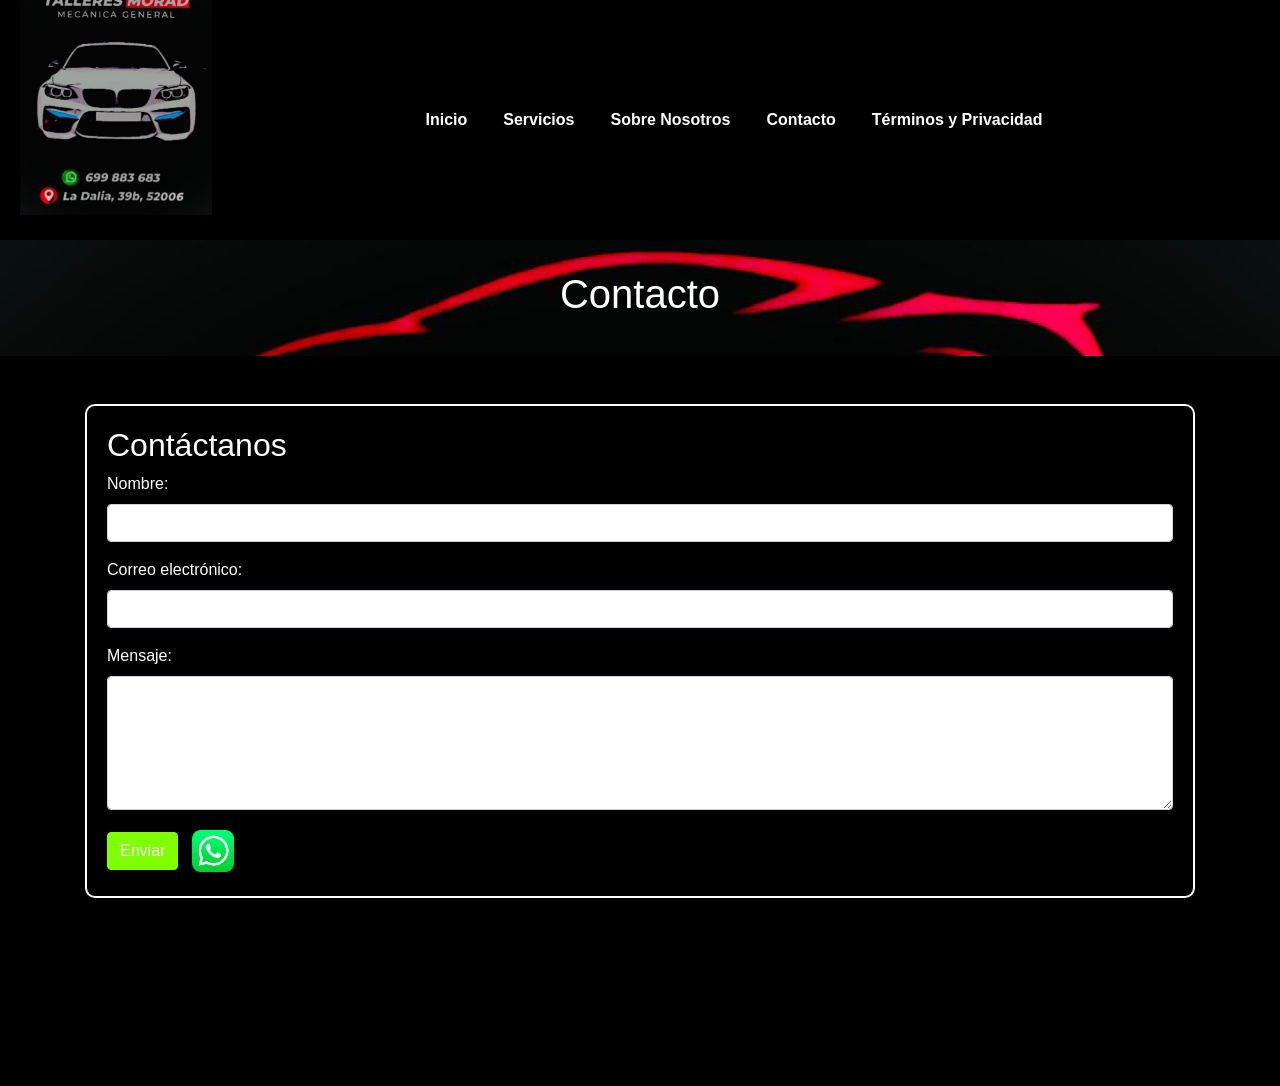
<file: contacto.html>
<!DOCTYPE html>
<html lang="es">

<head>
    <meta charset="UTF-8">
    <meta name="viewport" content="width=device-width, initial-scale=1.0">
    <title>Contacto - Talleres MORAD</title>
    <link href="https://stackpath.bootstrapcdn.com/bootstrap/4.5.2/css/bootstrap.min.css" rel="stylesheet">
    <link rel="stylesheet" href="styles.css">
    <style>
        /* Estilos generales */
        body {
            font-family: sans-serif;
        }

        .navbar {
            background-color: #000;
            transition: top 0.3s ease;
        }

        .navbar-dark .navbar-nav .nav-link {
            color: #fff;
        }

        .section {
            padding: 20px 0;
            transition: background-color 0.3s ease;
        }

        .section.scrolled {
            background-color: #000;
            color: #fff;
        }

        .contact-form {
            background-color: rgba(0, 0, 0, 0.7);
            border:2px solid #fff;!important
            padding: 30px;
            border-radius: 10px;
            color: #fff;
        }

        .contact-form h2 {
            color: #fff;
        }

        .contact-form label {
            color: #fff;
        }

        .contact-form .btn-primary {
            background-color: #7FFF00;
            /* Color verde fluorescente */
            border-color: #7FFF00;
            /* Color verde fluorescente */
        }

        .contact-form .btn-primary:hover {
            background-color: #76EE00;
            /* Color verde fluorescente más oscuro */
            border-color: #76EE00;
            /* Color verde fluorescente más oscuro */
        }

        footer {
            background-color: #000;
            color: #fff;
        }

        /* Estilos para el H1 dentro del div */
        header.section h1 {
            text-align: center;
            color: #fff;
            padding: 10px;
        }

        /* Estilos para el contenedor del botón y el icono */
        .button-container {
            display: flex;
            align-items: center;
        }

        .whatsapp-icon {
            margin-left: 10px;
            width: 50px;
            /* Ajusta el tamaño del icono */
            height: 50px;
            /* Ajusta el tamaño del icono */
        }

        /* Media Queries */
        @media (max-width: 1366px) {
            .contact-form {
                padding: 20px;
            }
        }

        @media (max-width: 768px) {
            .contact-form {
                padding: 15px;
            }

            header.section h1 {
                font-size: 24px;
            }
        }

        @media (max-width: 480px) {
            .contact-form {
                padding: 10px;
            }

            header.section h1 {
                font-size: 20px;
            }
        }
    </style>
</head>

<body>

<nav class="navbar navbar-expand-lg navbar-dark">
    <a class="navbar-brand" href="index.html">
        <img src="imagenes/logo morad 2.jpg" alt="Talleres MORAD" width="100" height="100">
    </a>
    <button class="navbar-toggler" type="button" data-toggle="collapse" data-target="#navbarNav"
            aria-controls="navbarNav" aria-expanded="false" aria-label="Toggle navigation">
        <span class="navbar-toggler-icon"></span>
    </button>
    <div class="collapse navbar-collapse" id="navbarNav">
        <ul class="navbar-nav ml-auto">
            <li class="nav-item active">
                <a class="nav-link" href="index.html">Inicio</a>
            </li>
            <li class="nav-item">
                <a class="nav-link" href="servicios.html">Servicios</a>
            </li>
            <li class="nav-item">
                <a class="nav-link" href="sobre-nosotros.html">Sobre Nosotros</a>
            </li>
            <li class="nav-item">
                <a class="nav-link" href="contacto.html">Contacto</a>
            </li>
            <li class="nav-item">
                <a class="nav-link" href="terminos-y-condiciones.html">Términos y Privacidad</a>
            </li>
        </ul>
    </div>
</nav>

<header class="section">
    <div>
        <h1>Contacto</h1>
    </div>
</header>

<section class="container my-5">
    <div class="contact-form">
        <h2>Contáctanos</h2>
        <form action="enviar_correo.php" method="POST">
            <div class="form-group">
                <label for="nombre">Nombre:</label>
                <input type="text" class="form-control" id="nombre" name="nombre" required>
            </div>
            <div class="form-group">
                <label for="email">Correo electrónico:</label>
                <input type="email" class="form-control" id="email" name="email" required>
            </div>
            <div class="form-group">
                <label for="mensaje">Mensaje:</label>
                <textarea class="form-control" id="mensaje" name="mensaje" rows="5" required></textarea>
            </div>

            <div class="button-container">
                <button type="submit" class="btn btn-primary">Enviar</button>
                <a href="https://api.whatsapp.com/send?phone=34699883683&text=Hola!%20Bienvenido%20a%20Talleres%20Morad.%20Nos%20comprometemos%20a%20proteger%20tu%20privacidad%20según%20la%20LOPDGDD%20y%20el%20RGPD.%20No%20almacenamos%20tus%20datos%20personales%20y%20solo%20usamos%20los%20mensajes%20de%20esta%20conversación%20para%20prestarte%20nuestros%20servicios.%20Puedes%20consultar%20nuestra%20política%20de%20privacidad%20completa%20aquí:%20https://talleresmoradmecanica.es/terminos-y-condiciones-y-politica-de-privacidad.html" target="_self">
                    <img src="imagenes/whatsapp-logo.png" alt="WhatsApp" width="40" height="40" class="whatsapp-icon">
                </a>
            </div>
        </form>
    </div>
</section>

<script src="https://code.jquery.com/jquery-3.5.1.slim.min.js"></script>
<script src="https://cdn.jsdelivr.net/npm/@popperjs/core@2.5.4/dist/umd/popper.min.js"></script>
<script src="https://stackpath.bootstrapcdn.com/bootstrap/4.5.2/js/bootstrap.min.js"></script>

<script>
    window.onscroll = function () {
        let sections = document.querySelectorAll('.section');
        let scrollPosition = window.pageYOffset;

        sections.forEach((section) => {
            let sectionTop = section.offsetTop - 50;
            if (scrollPosition >= sectionTop) {
                section.classList.add('scrolled');
            } else {
                section.classList.remove('scrolled');
            }
        });
    };

    window.addEventListener('scroll', () => {
        const header = document.querySelector('header');
        const navbar = document.querySelector('.navbar');

        const headerHeight = header.offsetHeight;
        navbar.style.top = `${headerHeight}px`;
    });
</script>





<footer class="bg-dark text-white py-4">
    <div class="container">
      <div class="row text-center text-md-left align-items-center">
        
        <!-- Primera columna: Dirección y Teléfono -->
        <div class="col-md-4 mb-3 mb-md-0">
          <p class="mb-1">Dirección: Calle de la Dalia, 39 - 52006 Melilla</p>
          <p class="mb-0">Teléfono: +34 699883683</p>
        </div>
        
        <!-- Segunda columna: Icono de WhatsApp (Opcional) -->
        <div class="col-md-4 text-center mb-3 mb-md-0">
          <a href="https://api.whatsapp.com/send?phone=34699883683&text=Hola!%20Bienvenido%20a%20Talleres%20Morad..." target="_self">
            <img src="imagenes/whatsapp-logo.png" alt="WhatsApp" class="img-fluid" style="width: 50px; height: 50px;">
          </a>
        </div>
  
        <!-- Tercera columna: Correo Electrónico -->
        <div class="col-md-4 text-md-right">
          <p class="mb-0">Correo electrónico: talleresmoradmelilla@hotmail.com</p>
        </div>
      </div>
  
      <!-- Marca y créditos -->
      <div class="row mt-3">
        <div class="col text-center">
          <p class="mb-0">2024 Talleres MORAD. Todos los derechos reservados. | Diseño web by zubimendi</p>
        </div>
      </div>
    </div>
  </footer>
  








</body>

</html>
</file>
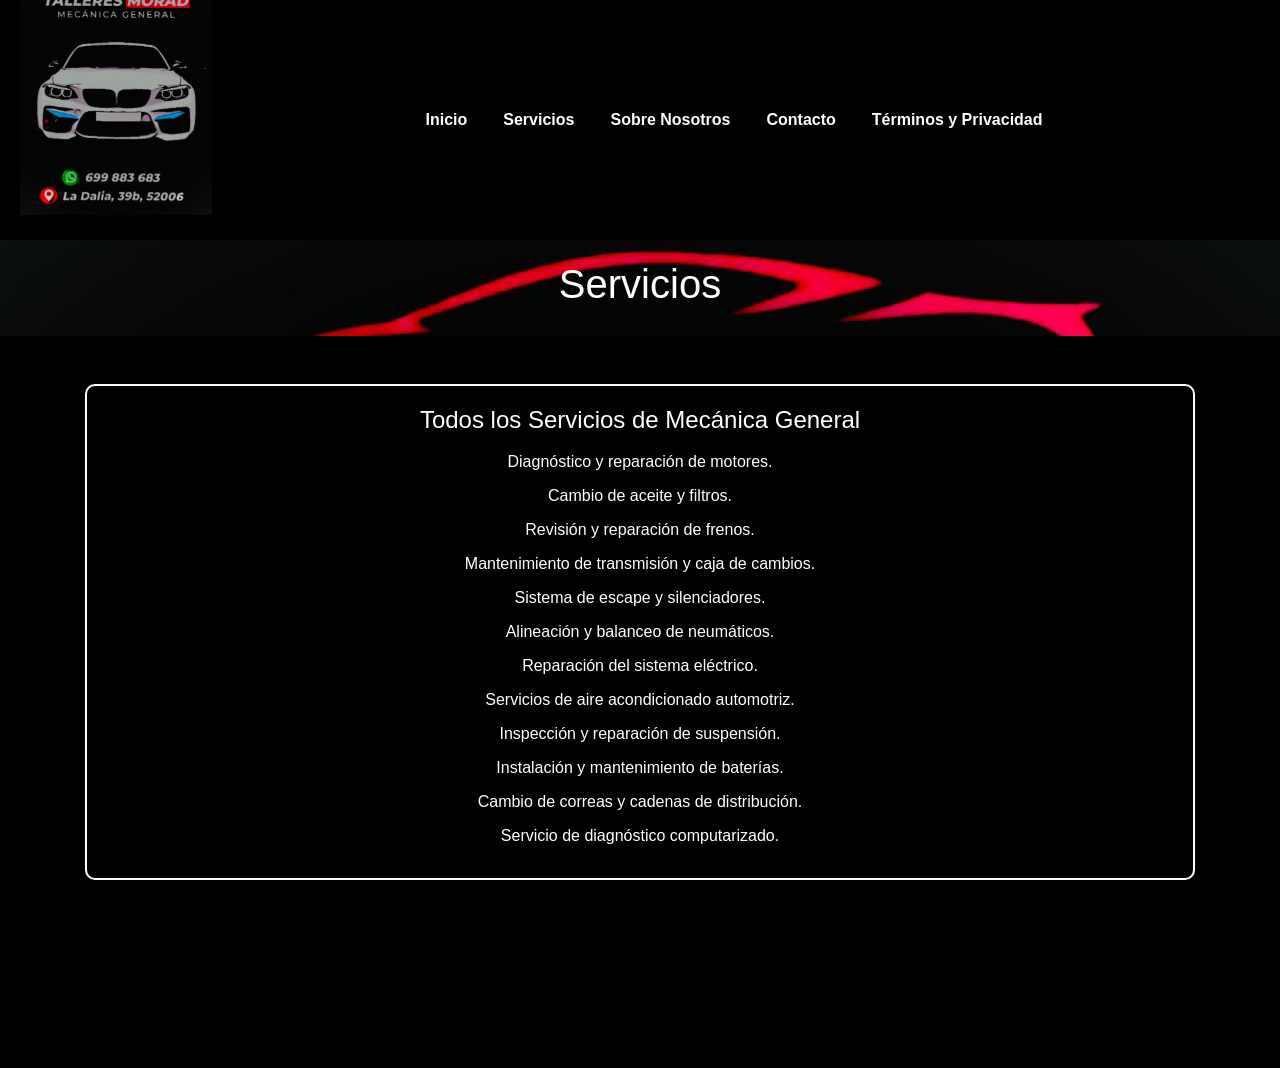
<file: servicios.html>
<!DOCTYPE html>
<html lang="es">
<head>
    <meta charset="UTF-8">
    <meta name="viewport" content="width=device-width, initial-scale=1.0">
    <title>Servicios - Talleres MORAD</title>
    <link href="https://stackpath.bootstrapcdn.com/bootstrap/4.5.2/css/bootstrap.min.css" rel="stylesheet">
    <link rel="stylesheet" href="styles.css">
    <style>
        /* Estilos generales */
        body {
            font-family: sans-serif;
        }

        .navbar {
            background-color: #000;
            transition: top 0.3s ease;
        }

        .navbar-dark .navbar-nav .nav-link {
            color: #fff;
        }

        .section {
            padding: 20px 0;
            transition: background-color 0.3s ease;
        }

        .section.scrolled {
            background-color: #000;
            color: #fff;
        }

        footer {
            background-color: #000;
            color: #fff;
        }

        /* Estilos para el contenedor de servicios */
        .services-container {
            background-color: #000; /* Fondo negro */
            color: #fff; /* Texto blanco */
            padding: 20px;
            border-radius: 10px;
            text-align: center;
            border: 2px solid #fff; /* Borde blanco */
        }

        .services-container h2 {
            font-size: 28px;
            margin-bottom: 15px;
        }

        .services-container p {
            font-size: 18px;
            margin-bottom: 10px;
        }

        /* Media Queries */
        /* Para ordenadores portátiles */
        @media (max-width: 1366px) {
            .services-container h2 {
                font-size: 24px;
            }
            .services-container p {
                font-size: 16px;
            }
        }

        /* Para tabletas */
        @media (max-width: 768px) {
            .services-container h2 {
                font-size: 22px;
            }
            .services-container p {
                font-size: 15px;
            }
        }

        /* Para iPhones */
        @media (max-width: 480px) {
            .services-container h2 {
                font-size: 20px;
            }
            .services-container p {
                font-size: 14px;
            }
        }
    </style>
</head>
<body>

<nav class="navbar navbar-expand-lg navbar-dark">
    <a class="navbar-brand" href="index.html">
        <img src="imagenes/logo morad 2.jpg" alt="Talleres MORAD" width="100" height="100">
    </a>
    <button class="navbar-toggler" type="button" data-toggle="collapse" data-target="#navbarNav" aria-controls="navbarNav" aria-expanded="false" aria-label="Toggle navigation">
        <span class="navbar-toggler-icon"></span>
    </button>
    <div class="collapse navbar-collapse" id="navbarNav">
        <ul class="navbar-nav ml-auto">
            <li class="nav-item active">
                <a class="nav-link" href="index.html">Inicio</a>
            </li>
            <li class="nav-item">
                <a class="nav-link" href="servicios.html">Servicios</a>
            </li>
            <li class="nav-item">
                <a class="nav-link" href="sobre-nosotros.html">Sobre Nosotros</a>
            </li>
            <li class="nav-item">
                <a class="nav-link" href="contacto.html">Contacto</a>
            </li>
            <li class="nav-item">
                <a class="nav-link" href="terminos-y-condiciones.html">Términos y Privacidad</a>
            </li>
        </ul>
    </div>
</nav>

<header class="section">
    <div>
        <h1>Servicios</h1>
    </div>
</header>

<section class="container my-5">
    <div class="services-container">
        <h2>Todos los Servicios de Mecánica General</h2>
        <p>Diagnóstico y reparación de motores.</p>
        <p>Cambio de aceite y filtros.</p>
        <p>Revisión y reparación de frenos.</p>
        <p>Mantenimiento de transmisión y caja de cambios.</p>
        <p>Sistema de escape y silenciadores.</p>
        <p>Alineación y balanceo de neumáticos.</p>
        <p>Reparación del sistema eléctrico.</p>
        <p>Servicios de aire acondicionado automotriz.</p>
        <p>Inspección y reparación de suspensión.</p>
        <p>Instalación y mantenimiento de baterías.</p>
        <p>Cambio de correas y cadenas de distribución.</p>
        <p>Servicio de diagnóstico computarizado.</p>
    </div>
</section>

<script src="https://code.jquery.com/jquery-3.5.1.slim.min.js"></script>
<script src="https://cdn.jsdelivr.net/npm/@popperjs/core@2.5.4/dist/umd/popper.min.js"></script>
<script src="https://stackpath.bootstrapcdn.com/bootstrap/4.5.2/js/bootstrap.min.js"></script>

<script>
    window.onscroll = function() {
        let sections = document.querySelectorAll('.section');
        let scrollPosition = window.pageYOffset;

        sections.forEach((section) => {
            let sectionTop = section.offsetTop - 50;
            if (scrollPosition >= sectionTop) {
                section.classList.add('scrolled');
            } else {
                section.classList.remove('scrolled');
            }
        });
    };
</script>
<script>
    window.addEventListener('scroll', () => {
        const header = document.querySelector('header');
        const navbar = document.querySelector('.navbar');

        const headerHeight = header.offsetHeight;
        navbar.style.top = `${headerHeight}px`;
    });
</script>

<footer class="bg-dark text-white py-4">
    <div class="container">
      <div class="row text-center text-md-left align-items-center">
        
        <!-- Primera columna: Dirección y Teléfono -->
        <div class="col-md-4 mb-3 mb-md-0">
          <p class="mb-1">Dirección: Calle de la Dalia, 39 - 52006 Melilla</p>
          <p class="mb-0">Teléfono: +34 699883683</p>
        </div>
        
        <!-- Segunda columna: Icono de WhatsApp (Opcional) -->
        <div class="col-md-4 text-center mb-3 mb-md-0">
          <a href="https://api.whatsapp.com/send?phone=34699883683&text=Hola!%20Bienvenido%20a%20Talleres%20Morad..." target="_self">
            <img src="imagenes/whatsapp-logo.png" alt="WhatsApp" class="img-fluid" style="width: 50px; height: 50px;">
          </a>
        </div>
  
        <!-- Tercera columna: Correo Electrónico -->
        <div class="col-md-4 text-md-right">
          <p class="mb-0">Correo electrónico: talleresmoradmelilla@hotmail.com</p>
        </div>
      </div>
  
      <!-- Marca y créditos -->
      <div class="row mt-3">
        <div class="col text-center">
          <p class="mb-0">2024 Talleres MORAD. Todos los derechos reservados. | Diseño web by zubimendi</p>
        </div>
      </div>
    </div>
  </footer>
  
</body>
</html>
</file>
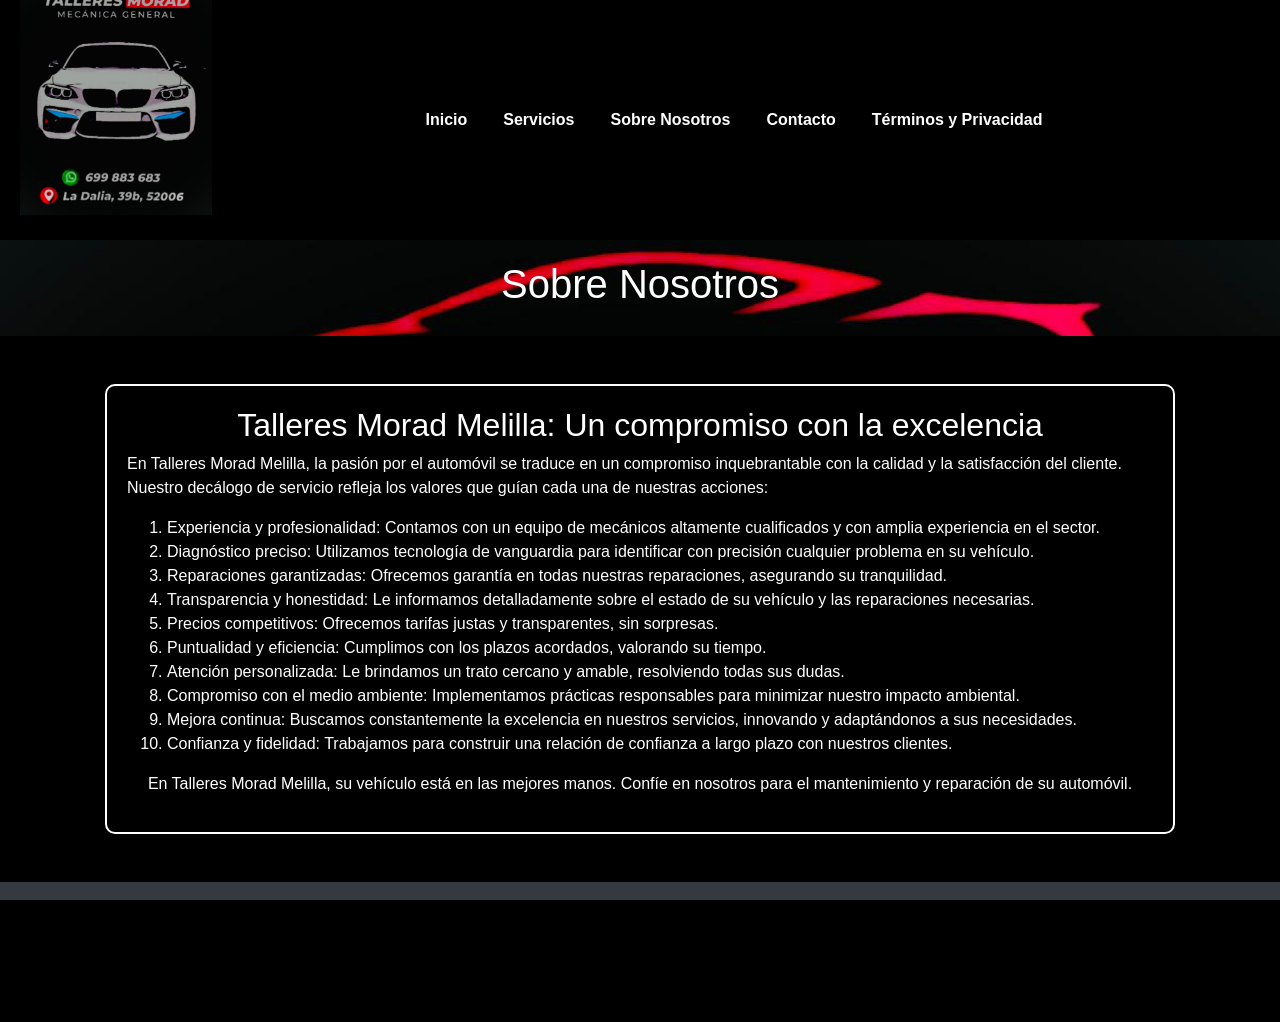
<file: sobre-nosotros.html>
<!DOCTYPE html>
<html lang="es">
<head>
    <meta charset="UTF-8">
    <meta name="viewport" content="width=device-width, initial-scale=1.0">
    <title>Sobre Nosotros - Talleres MORAD</title>
    <link href="https://stackpath.bootstrapcdn.com/bootstrap/4.5.2/css/bootstrap.min.css" rel="stylesheet">
    <link rel="stylesheet" href="styles.css">
    <style>
        /* Estilos generales */
        body {
            font-family: sans-serif;
        }

        .navbar {
            background-color: #000;
            transition: top 0.3s ease;
        }

        .navbar-dark .navbar-nav .nav-link {
            color: #fff;
        }

        .section {
            padding: 20px 0;
            transition: background-color 0.3s ease;
        }

        .section.scrolled {
            background-color: #000;
            color: #fff;
        }

        .about-container {
            background-color: rgba(0, 0, 0, 0.7);
            border: 2px solid #fff;
            border-radius: 10px;
            padding: 30px; /* Padding inicial */
            color: #fff;
            margin: 0 20px; /* Margen lateral */
        }

        .about-container h2 {
            color: #fff;
        }

        /* Media Queries */
        @media (max-width: 1366px) {
            .about-container {
                padding: 20px;
            }
        }

        @media (max-width: 768px) {
            .about-container {
                padding: 15px;
                margin: 0 10px; /* Reducir margen lateral */
            }

            header.section h1 {
                font-size: 24px;
            }
        }

        @media (max-width: 480px) {
            .about-container {
                padding: 10px;
                margin: 0 5px; /* Reducir margen lateral */
            }

            header.section h1 {
                font-size: 20px;
            }
        }
    </style>
</head>
<body>

<nav class="navbar navbar-expand-lg navbar-dark">
    <a class="navbar-brand" href="index.html">
        <img src="imagenes/logo morad 2.jpg" alt="Talleres MORAD" width="100" height="100">
    </a>
    <button class="navbar-toggler" type="button" data-toggle="collapse" data-target="#navbarNav" aria-controls="navbarNav" aria-expanded="false" aria-label="Toggle navigation">
        <span class="navbar-toggler-icon"></span>
    </button>
    <div class="collapse navbar-collapse" id="navbarNav">
        <ul class="navbar-nav ml-auto">
            <li class="nav-item">
                <a class="nav-link" href="index.html">Inicio</a>
            </li>
            <li class="nav-item">
                <a class="nav-link" href="servicios.html">Servicios</a>
            </li>
            <li class="nav-item active">
                <a class="nav-link" href="sobre-nosotros.html">Sobre Nosotros</a>
            </li>
            <li class="nav-item">
                <a class="nav-link" href="contacto.html">Contacto</a>
            </li>
            <li class="nav-item">
                <a class="nav-link" href="terminos-y-condiciones.html">Términos y Privacidad</a>
            </li>
        </ul>
    </div>
</nav>

<header class="section">
    <div>
        <h1>Sobre Nosotros</h1>
    </div>
</header>

<section class="container my-5">
    <div class="about-container"> 
        <h2 class="text-center">Talleres Morad Melilla: Un compromiso con la excelencia</h2>
        <p>En Talleres Morad Melilla, la pasión por el automóvil se traduce en un compromiso inquebrantable con la calidad y la satisfacción del cliente. Nuestro decálogo de servicio refleja los valores que guían cada una de nuestras acciones:</p>
        <ol>
            <li>Experiencia y profesionalidad: Contamos con un equipo de mecánicos altamente cualificados y con amplia experiencia en el sector.</li>
            <li>Diagnóstico preciso: Utilizamos tecnología de vanguardia para identificar con precisión cualquier problema en su vehículo.</li>
            <li>Reparaciones garantizadas: Ofrecemos garantía en todas nuestras reparaciones, asegurando su tranquilidad.</li>
            <li>Transparencia y honestidad: Le informamos detalladamente sobre el estado de su vehículo y las reparaciones necesarias.</li>
            <li>Precios competitivos: Ofrecemos tarifas justas y transparentes, sin sorpresas.</li>
            <li>Puntualidad y eficiencia: Cumplimos con los plazos acordados, valorando su tiempo.</li>
            <li>Atención personalizada: Le brindamos un trato cercano y amable, resolviendo todas sus dudas.</li>
            <li>Compromiso con el medio ambiente: Implementamos prácticas responsables para minimizar nuestro impacto ambiental.</li>
            <li>Mejora continua: Buscamos constantemente la excelencia en nuestros servicios, innovando y adaptándonos a sus necesidades.</li>
            <li>Confianza y fidelidad: Trabajamos para construir una relación de confianza a largo plazo con nuestros clientes.</li>
        </ol>
        <p class="text-center">En Talleres Morad Melilla, su vehículo está en las mejores manos. Confíe en nosotros para el mantenimiento y reparación de su automóvil.</p>
    </div>
</section>

<script src="https://code.jquery.com/jquery-3.5.1.slim.min.js"></script>
<script src="https://cdn.jsdelivr.net/npm/@popperjs/core@2.5.4/dist/umd/popper.min.js"></script>
<script src="https://stackpath.bootstrapcdn.com/bootstrap/4.5.2/js/bootstrap.min.js"></script>

<script>
    window.onscroll = function() {
        let sections = document.querySelectorAll('.section');
        let scrollPosition = window.pageYOffset;

        sections.forEach((section) => {
            let sectionTop = section.offsetTop - 50;
            if (scrollPosition >= sectionTop) {
                section.classList.add('scrolled');
            } else {
                section.classList.remove('scrolled');
            }
        });
    };
</script>

<!-- Footer -->
<footer class="bg-dark text-white py-4">
    <div class="container">
        <div class="row text-center text-md-left align-items-center">
            <!-- Primera columna: Dirección y Teléfono -->
            <div class="col-md-4 mb-3 mb-md-0">
                <p class="mb-1">Dirección: Calle de la Dalia, 39 - 52006 Melilla</p>
                <p class="mb-0">Teléfono: +34 699883683</p>
            </div>
            
            <!-- Segunda columna: Icono de WhatsApp (Opcional) -->
            <div class="col-md-4 text-center mb-3 mb-md-0">
                <a href="https://api.whatsapp.com/send?phone=34699883683&text=Hola!%20Bienvenido%20a%20Talleres%20Morad..." target="_self">
                    <img src="imagenes/whatsapp-logo.png" alt="WhatsApp" class="img-fluid" style="width: 50px; height: 50px;">
                </a>
            </div>
      
            <!-- Tercera columna: Correo Electrónico -->
            <div class="col-md-4 text-md-right">
                <p class="mb-0">Correo electrónico: talleresmoradmelilla@hotmail.com</p>
            </div>
        </div>
      
        <!-- Marca y créditos -->
        <div class="row mt-3">
            <div class="col text-center">
                <p class="mb-0">2024 Talleres MORAD. Todos los derechos reservados. | Diseño web by zubimendi</p>
            </div>
        </div>
    </div>
</footer>
</div>
</body>
</html>
</file>
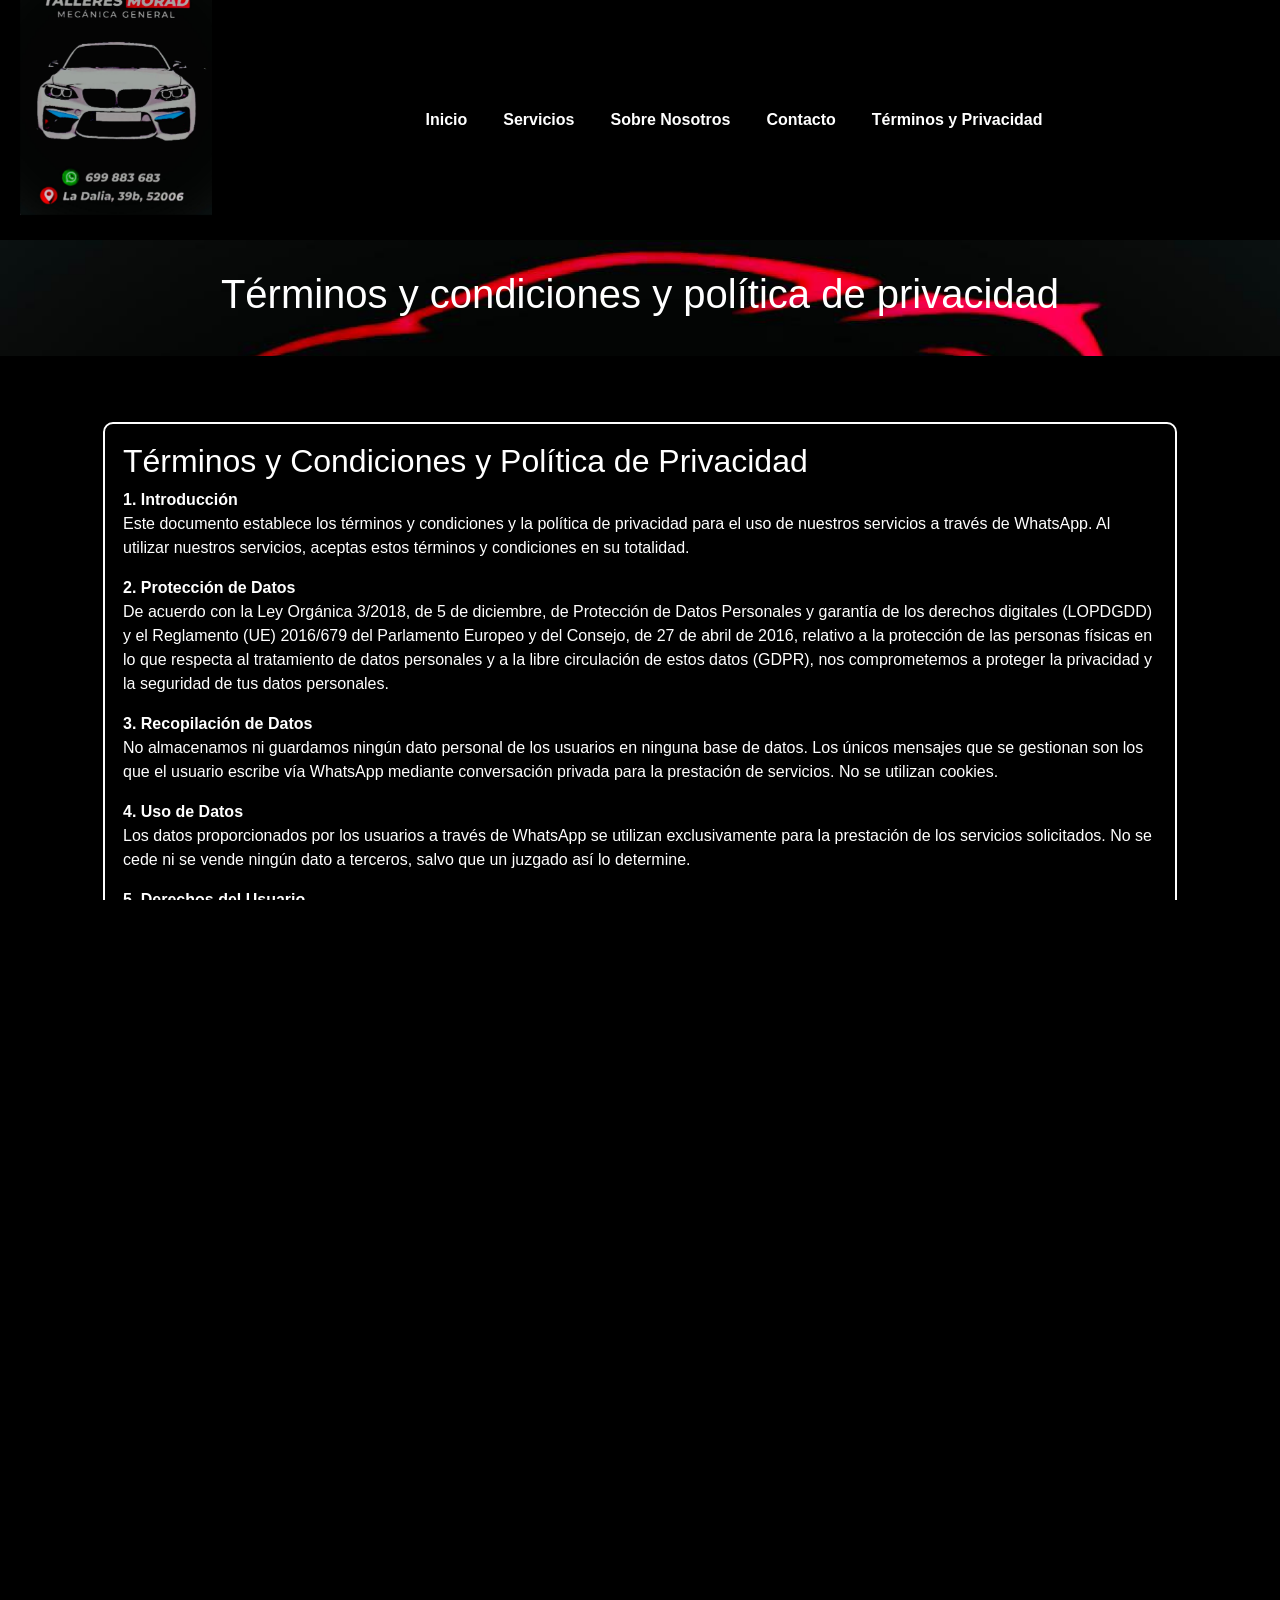
<file: terminos-y-condiciones.html>
<!DOCTYPE html>
<html lang="es">
<head>
    <meta charset="UTF-8">
    <meta name="viewport" content="width=device-width, initial-scale=1.0">
    <title>Términos y Condiciones y Política de Privacidad</title>
    <link href="https://stackpath.bootstrapcdn.com/bootstrap/4.5.2/css/bootstrap.min.css" rel="stylesheet">
    <link rel="stylesheet" href="styles.css">
    <style>
        body {
            font-family: Arial, sans-serif;
            margin: 0;
            padding: 0;
        }

        .legal-text {
            padding: 20px;
            margin: 20px;
            border: 2px solid #fff;
            border-radius: 10px;
            background-color: #000;
            color: #fff;
        }

        .navbar {
            background-color: #000;
            transition: top 0.3s ease;
        }

        .navbar-dark .navbar-nav .nav-link {
            color: #fff;
        }

        .section {
            padding: 20px 0;
            transition: background-color 0.3s ease;
        }

        .section.scrolled {
            background-color: #000;
            color: #fff;
        }

        footer {
            background-color: #000;
            color: #fff;
        }

        /* Estilos para el H1 dentro del div */
        header.section h1 {
            text-align: center;
            color: #fff;
            padding: 10px;
        }

        /* Media Queries */
        @media (max-width: 1366px) {
            .legal-text {
                padding: 18px;
                margin: 18px;
            }
        }

        @media (max-width: 768px) {
            .legal-text {
                padding: 14px;
                margin: 14px;
            }
            header.section h1 {
                font-size: 24px;
            }
        }

        @media (max-width: 480px) {
            .legal-text {
                padding: 10px;
                margin: 10px;
            }
            header.section h1 {
                font-size: 20px;
            }
        }
    </style>
</head>
<body>


<nav class="navbar navbar-expand-lg navbar-dark">
    <a class="navbar-brand" href="index.html">
        <img src="imagenes/logo morad 2.jpg" alt="Talleres MORAD" width="100" height="100">
    </a>
    <button class="navbar-toggler" type="button" data-toggle="collapse" data-target="#navbarNav" aria-controls="navbarNav" aria-expanded="false" aria-label="Toggle navigation">
        <span class="navbar-toggler-icon"></span>
    </button>
    <div class="collapse navbar-collapse" id="navbarNav">
        <ul class="navbar-nav ml-auto">
            <li class="nav-item active">
                <a class="nav-link" href="index.html">Inicio</a>
            </li>
            <li class="nav-item">
                <a class="nav-link" href="servicios.html">Servicios</a>
            </li>
            <li class="nav-item">
                <a class="nav-link" href="sobre-nosotros.html">Sobre Nosotros</a>
            </li>
            <li class="nav-item">
                <a class="nav-link" href="contacto.html">Contacto</a>
            </li>
            <li class="nav-item">
                <a class="nav-link" href="terminos-y-condiciones.html">Términos y Privacidad</a>
            </li>
        </ul>
    </div>
</nav>

<header class="section">
    <div>
        <h1>Términos y condiciones y política de privacidad</h1>
    </div>
</header>

<!--terminos y condiciones-->

<section class="container my-5">
    <div class="legal-text">
        <h2>Términos y Condiciones y Política de Privacidad</h2>
        <p><strong>1. Introducción</strong><br>
            Este documento establece los términos y condiciones y la política de privacidad para el uso de nuestros servicios a través de WhatsApp. Al utilizar nuestros servicios, aceptas estos términos y condiciones en su totalidad.</p>

        <p><strong>2. Protección de Datos</strong><br>
            De acuerdo con la Ley Orgánica 3/2018, de 5 de diciembre, de Protección de Datos Personales y garantía de los derechos digitales (LOPDGDD) y el Reglamento (UE) 2016/679 del Parlamento Europeo y del Consejo, de 27 de abril de 2016, relativo a la protección de las personas físicas en lo que respecta al tratamiento de datos personales y a la libre circulación de estos datos (GDPR), nos comprometemos a proteger la privacidad y la seguridad de tus datos personales.</p>

        <p><strong>3. Recopilación de Datos</strong><br>
            No almacenamos ni guardamos ningún dato personal de los usuarios en ninguna base de datos. Los únicos mensajes que se gestionan son los que el usuario escribe vía WhatsApp mediante conversación privada para la prestación de servicios. No se utilizan cookies.</p>

        <p><strong>4. Uso de Datos</strong><br>
            Los datos proporcionados por los usuarios a través de WhatsApp se utilizan exclusivamente para la prestación de los servicios solicitados. No se cede ni se vende ningún dato a terceros, salvo que un juzgado así lo determine.</p>

        <p><strong>5. Derechos del Usuario</strong><br>
            El usuario tiene derecho a acceder, rectificar, suprimir y oponerse al tratamiento de sus datos personales, así como otros derechos reconocidos por la legislación vigente. Para ejercer estos derechos, el usuario puede ponerse en contacto con nosotros a través de los medios proporcionados en nuestra plataforma.</p>

        <p><strong>6. Modificaciones</strong><br>
            Nos reservamos el derecho de modificar estos términos y condiciones y la política de privacidad en cualquier momento. Las modificaciones serán publicadas en nuestra plataforma y entrarán en vigor desde el momento de su publicación.</p>

        <p><strong>7. Contacto</strong><br>
            Para cualquier consulta o solicitud relacionada con la protección de datos, el usuario puede ponerse en contacto con nosotros a través de los siguientes medios:<br>
            - MORAD MOHAND MIMUN<br>
            - Cif: 45293724P<br>
            - Teléfono: +34 699883683<br>
            - WhatsApp<br>
            - Correo electrónico: talleresmoradmelilla@hotmail.com</p>

        <p><strong>8. Política de Cookies</strong><br>
            Utilizamos cookies para mejorar la experiencia de usuario en nuestro sitio web. Las cookies son pequeños archivos de texto que se almacenan en tu dispositivo cuando visitas nuestra página web. Puedes consultar más información en nuestra 
            <a href="terminos-y-condiciones.html">Política de Cookies</a>.</p>

        <p>Fecha de última actualización: 01/10/2024.</p>

        <p>Página web: <a href="https://talleresmoradmecanica.es/index.html">https://talleresmoradmecanica.es/index.html</a></p>
    </div>

    <!-- Enlace a WhatsApp con el logo -->
    <div class="whatsapp-contact my-3">
        <a href="https://api.whatsapp.com/send?phone=34699883683&text=Hola!%20Bienvenido%20a%20Talleres%20Morad.%20Nos%20comprometemos%20a%20proteger%20tu%20privacidad%20según%20la%20LOPDGDD%20y%20el%20RGPD.%20No%20almacenamos%20tus%20datos%20personales%20y%20solo%20usamos%20los%20mensajes%20de%20esta%20conversación%20para%20prestarte%20nuestros%20servicios.%20Puedes%20consultar%20nuestra%20política%20de%20privacidad%20completa%20aquí:%20https://talleresmoradmecanica.es/terminos-y-condiciones-y-politica-de-privacidad.html" target="_self">
            <img src="imagenes/whatsapp-logo.png" alt="WhatsApp" width="50" height="50" class="whatsapp-icon" style="margin-left: 10px;">
            <span>Contáctanos por WhatsApp</span>
        </a>
    </div>

</section>


<footer class="bg-dark text-white py-4">
    <div class="container">
      <div class="row text-center text-md-left align-items-center">
        
        <!-- Primera columna: Dirección y Teléfono -->
        <div class="col-md-4 mb-3 mb-md-0">
          <p class="mb-1">Dirección: Calle de la Dalia, 39 - 52006 Melilla</p>
          <p class="mb-0">Teléfono: +34 699883683</p>
        </div>
        
        <!-- Segunda columna: Icono de WhatsApp (Opcional) -->
        <div class="col-md-4 text-center mb-3 mb-md-0">
          <a href="https://api.whatsapp.com/send?phone=34699883683&text=Hola!%20Bienvenido%20a%20Talleres%20Morad..." target="_self">
            <img src="imagenes/whatsapp-logo.png" alt="WhatsApp" class="img-fluid" style="width: 50px; height: 50px;">
          </a>
        </div>
  
        <!-- Tercera columna: Correo Electrónico -->
        <div class="col-md-4 text-md-right">
          <p class="mb-0">Correo electrónico: talleresmoradmelilla@hotmail.com</p>
        </div>
      </div>
  
      <!-- Marca y créditos -->
      <div class="row mt-3">
        <div class="col text-center">
          <p class="mb-0">2024 Talleres MORAD. Todos los derechos reservados. | Diseño web by zubimendi</p>
        </div>
      </div>
    </div>
  </footer>
  




<script src="https://code.jquery.com/jquery-3.5.1.slim.min.js"></script>
<script src="https://cdn.jsdelivr.net/npm/@popperjs/core@2.5.4/dist/umd/popper.min.js"></script>
<script src="https://stackpath.bootstrapcdn.com/bootstrap/4.5.2/js/bootstrap.min.js"></script>

<script>
    window.onscroll = function() {
        let sections = document.querySelectorAll('.section');
        let scrollPosition = window.pageYOffset;

        sections.forEach((section) => {
            let sectionTop = section.offsetTop - 50;
            if (scrollPosition >= sectionTop) {
                section.classList.add('scrolled');
            } else {
                section.classList.remove('scrolled');
            }
        });
    };
</script>
<script>
    window.addEventListener('scroll', () => {
        const header = document.querySelector('header');
        const navbar = document.querySelector('.navbar');

        const headerHeight = header.offsetHeight;
        navbar.style.top = `${headerHeight}px`;
    });
</script>
</body>
</html>
</file>
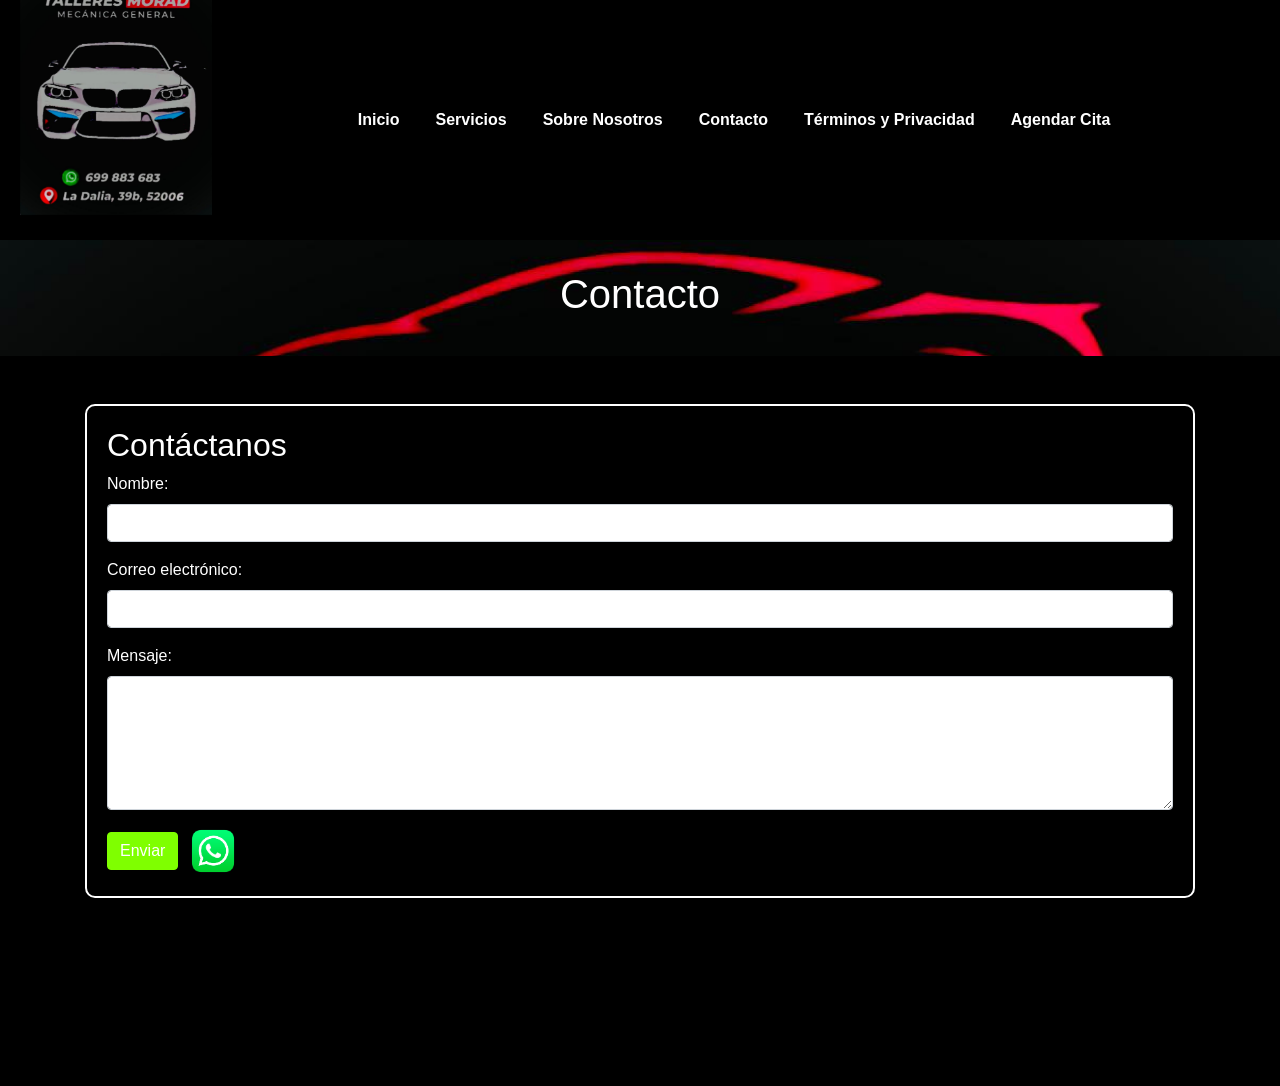
<file: morad_taller_01_01_2025-main/contacto.html>
<!DOCTYPE html>
<html lang="es">

<head>
    <meta charset="UTF-8">
    <meta name="viewport" content="width=device-width, initial-scale=1.0">
    <title>Contacto - Talleres MORAD</title>
    <link href="https://stackpath.bootstrapcdn.com/bootstrap/4.5.2/css/bootstrap.min.css" rel="stylesheet">
    <link rel="stylesheet" href="styles.css">
    <style>
        /* Estilos generales */
        body {
            font-family: sans-serif;
        }

        .navbar {
            background-color: #000;
            transition: top 0.3s ease;
        }

        .navbar-dark .navbar-nav .nav-link {
            color: #fff;
        }

        .section {
            padding: 20px 0;
            transition: background-color 0.3s ease;
        }

        .section.scrolled {
            background-color: #000;
            color: #fff;
        }

        .contact-form {
            background-color: rgba(0, 0, 0, 0.7);
            border:2px solid #fff;!important
            padding: 30px;
            border-radius: 10px;
            color: #fff;
        }

        .contact-form h2 {
            color: #fff;
        }

        .contact-form label {
            color: #fff;
        }

        .contact-form .btn-primary {
            background-color: #7FFF00;
            /* Color verde fluorescente */
            border-color: #7FFF00;
            /* Color verde fluorescente */
        }

        .contact-form .btn-primary:hover {
            background-color: #76EE00;
            /* Color verde fluorescente más oscuro */
            border-color: #76EE00;
            /* Color verde fluorescente más oscuro */
        }

        footer {
            background-color: #000;
            color: #fff;
        }

        /* Estilos para el H1 dentro del div */
        header.section h1 {
            text-align: center;
            color: #fff;
            padding: 10px;
        }

        /* Estilos para el contenedor del botón y el icono */
        .button-container {
            display: flex;
            align-items: center;
        }

        .whatsapp-icon {
            margin-left: 10px;
            width: 50px;
            /* Ajusta el tamaño del icono */
            height: 50px;
            /* Ajusta el tamaño del icono */
        }

        /* Media Queries */
        @media (max-width: 1366px) {
            .contact-form {
                padding: 20px;
            }
        }

        @media (max-width: 768px) {
            .contact-form {
                padding: 15px;
            }

            header.section h1 {
                font-size: 24px;
            }
        }

        @media (max-width: 480px) {
            .contact-form {
                padding: 10px;
            }

            header.section h1 {
                font-size: 20px;
            }
        }
    </style>
</head>

<body>

<nav class="navbar navbar-expand-lg navbar-dark">
    <a class="navbar-brand" href="index.html">
        <img src="imagenes/logo morad 2.jpg" alt="Talleres MORAD" width="100" height="100">
    </a>
    <button class="navbar-toggler" type="button" data-toggle="collapse" data-target="#navbarNav"
            aria-controls="navbarNav" aria-expanded="false" aria-label="Toggle navigation">
        <span class="navbar-toggler-icon"></span>
    </button>
    <div class="collapse navbar-collapse" id="navbarNav">
        <ul class="navbar-nav ml-auto">
            <li class="nav-item">
                <a class="nav-link" href="index.html">Inicio</a>
            </li>
            <li class="nav-item">
                <a class="nav-link" href="servicios.html">Servicios</a>
            </li>
            <li class="nav-item">
                <a class="nav-link" href="sobre-nosotros.html">Sobre Nosotros</a>
            </li>
            <li class="nav-item">
                <a class="nav-link" href="contacto.html">Contacto</a>
            </li>
            <li class="nav-item">
                <a class="nav-link" href="terminos-y-condiciones.html">Términos y Privacidad</a>
            </li>
            <li class="nav-item active">
                <a class="nav-link" href="agendar_cita.php">Agendar Cita</a>
            </li>
        </ul>
    </div>
</nav>

<header class="section">
    <div>
        <h1>Contacto</h1>
    </div>
</header>

<section class="container my-5">
    <div class="contact-form">
        <h2>Contáctanos</h2>
        <form action="enviar_correo.php" method="POST">
            <div class="form-group">
                <label for="nombre">Nombre:</label>
                <input type="text" class="form-control" id="nombre" name="nombre" required>
            </div>
            <div class="form-group">
                <label for="email">Correo electrónico:</label>
                <input type="email" class="form-control" id="email" name="email" required>
            </div>
            <div class="form-group">
                <label for="mensaje">Mensaje:</label>
                <textarea class="form-control" id="mensaje" name="mensaje" rows="5" required></textarea>
            </div>

            <div class="button-container">
                <button type="submit" class="btn btn-primary">Enviar</button>
                <a href="https://api.whatsapp.com/send?phone=34699883683&text=Hola!%20Bienvenido%20a%20Talleres%20Morad.%20Nos%20comprometemos%20a%20proteger%20tu%20privacidad%20según%20la%20LOPDGDD%20y%20el%20RGPD.%20No%20almacenamos%20tus%20datos%20personales%20y%20solo%20usamos%20los%20mensajes%20de%20esta%20conversación%20para%20prestarte%20nuestros%20servicios.%20Puedes%20consultar%20nuestra%20política%20de%20privacidad%20completa%20aquí:%20https://talleresmoradmecanica.es/terminos-y-condiciones-y-politica-de-privacidad.html" target="_self">
                    <img src="imagenes/whatsapp-logo.png" alt="WhatsApp" width="40" height="40" class="whatsapp-icon">
                </a>
            </div>
        </form>
    </div>
</section>

<script src="https://code.jquery.com/jquery-3.5.1.slim.min.js"></script>
<script src="https://cdn.jsdelivr.net/npm/@popperjs/core@2.5.4/dist/umd/popper.min.js"></script>
<script src="https://stackpath.bootstrapcdn.com/bootstrap/4.5.2/js/bootstrap.min.js"></script>

<script>
    window.onscroll = function () {
        let sections = document.querySelectorAll('.section');
        let scrollPosition = window.pageYOffset;

        sections.forEach((section) => {
            let sectionTop = section.offsetTop - 50;
            if (scrollPosition >= sectionTop) {
                section.classList.add('scrolled');
            } else {
                section.classList.remove('scrolled');
            }
        });
    };

    window.addEventListener('scroll', () => {
        const header = document.querySelector('header');
        const navbar = document.querySelector('.navbar');

        const headerHeight = header.offsetHeight;
        navbar.style.top = `${headerHeight}px`;
    });
</script>





<footer class="bg-dark text-white py-4">
    <div class="container">
      <div class="row text-center text-md-left align-items-center">
        
        <!-- Primera columna: Dirección y Teléfono -->
        <div class="col-md-4 mb-3 mb-md-0">
          <p class="mb-1">Dirección: Calle de la Dalia, 39 - 52006 Melilla</p>
          <p class="mb-0">Teléfono: +34 699883683</p>
        </div>
        
        <!-- Segunda columna: Icono de WhatsApp (Opcional) -->
        <div class="col-md-4 text-center mb-3 mb-md-0">
          <a href="https://api.whatsapp.com/send?phone=34699883683&text=Hola!%20Bienvenido%20a%20Talleres%20Morad..." target="_self">
            <img src="imagenes/whatsapp-logo.png" alt="WhatsApp" class="img-fluid" style="width: 50px; height: 50px;">
          </a>
        </div>
  
        <!-- Tercera columna: Correo Electrónico -->
        <div class="col-md-4 text-md-right">
          <p class="mb-0">Correo electrónico: talleresmoradmelilla@hotmail.com</p>
        </div>
      </div>
  
      <!-- Marca y créditos -->
      <div class="row mt-3">
        <div class="col text-center">
          <p class="mb-0">2024 Talleres MORAD. Todos los derechos reservados. | Diseño web by zubimendi</p>
        </div>
      </div>
    </div>
  </footer>
  








</body>

</html>
</file>
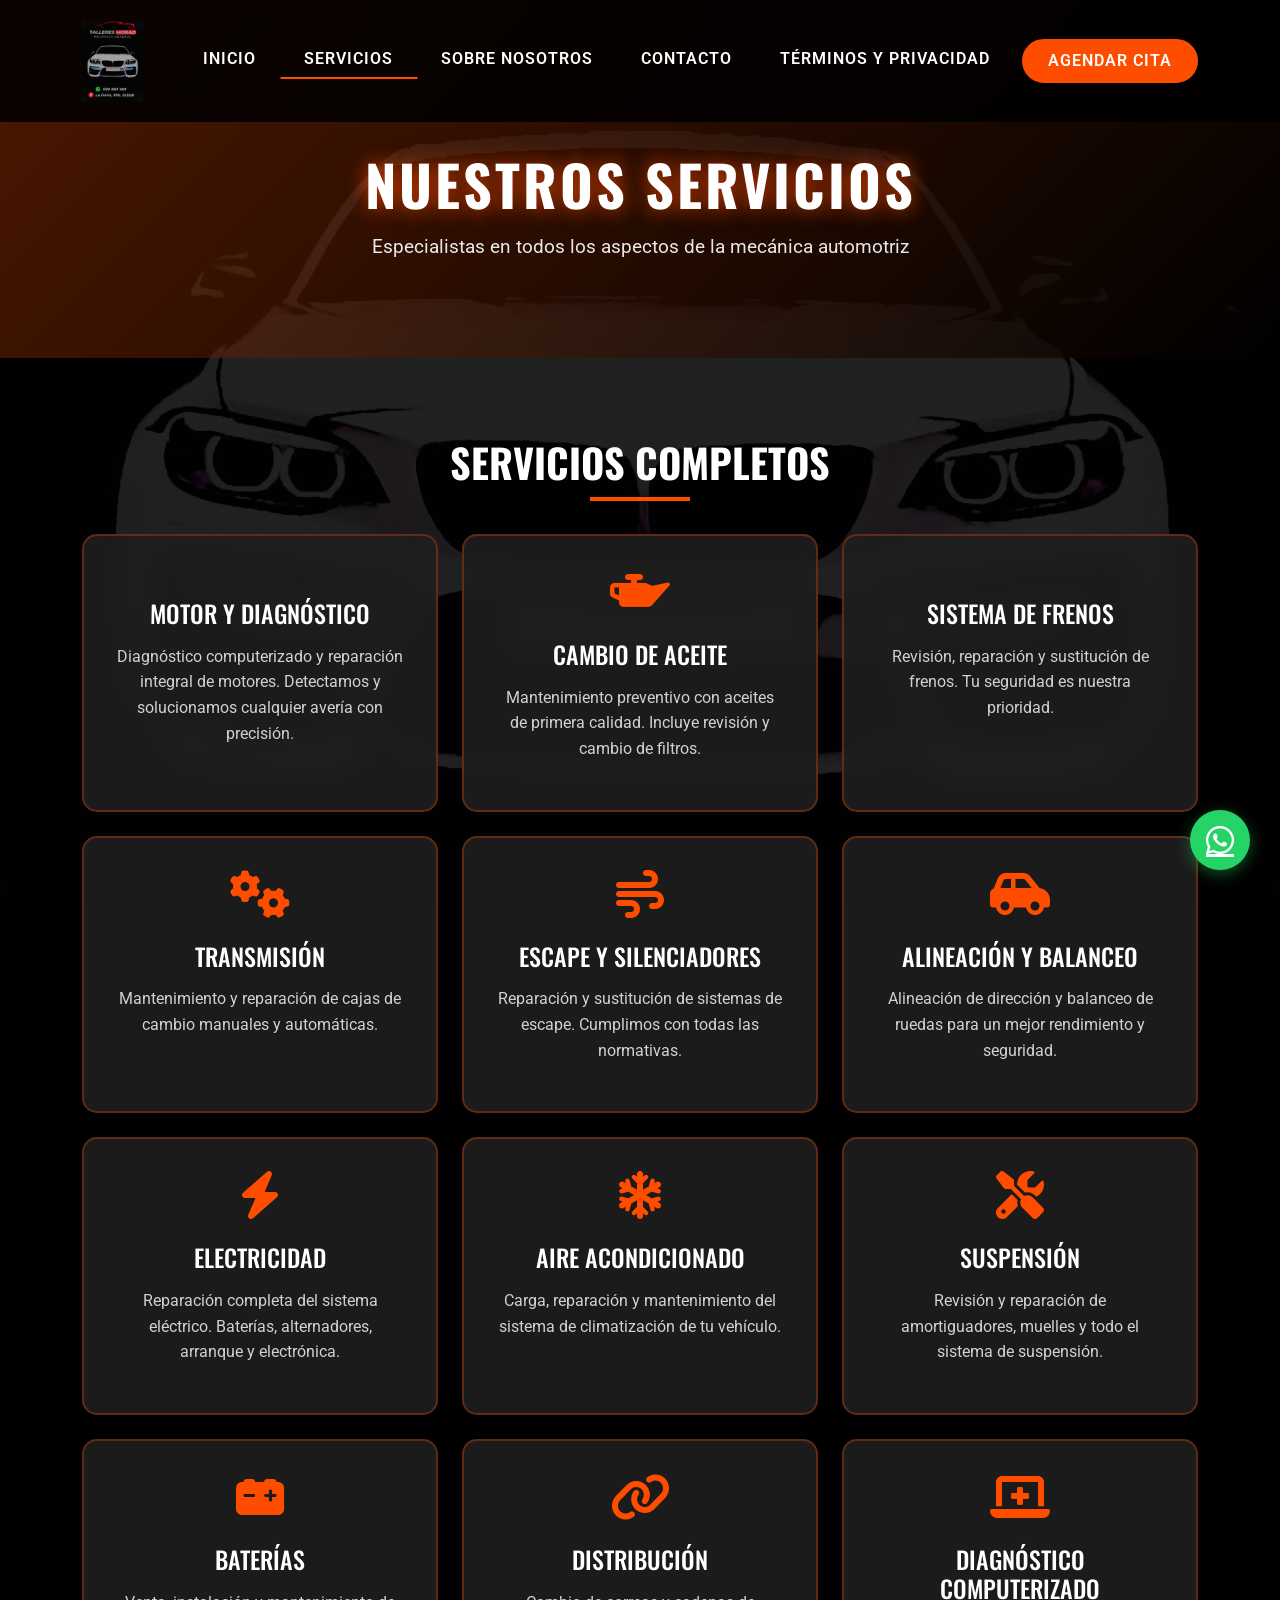
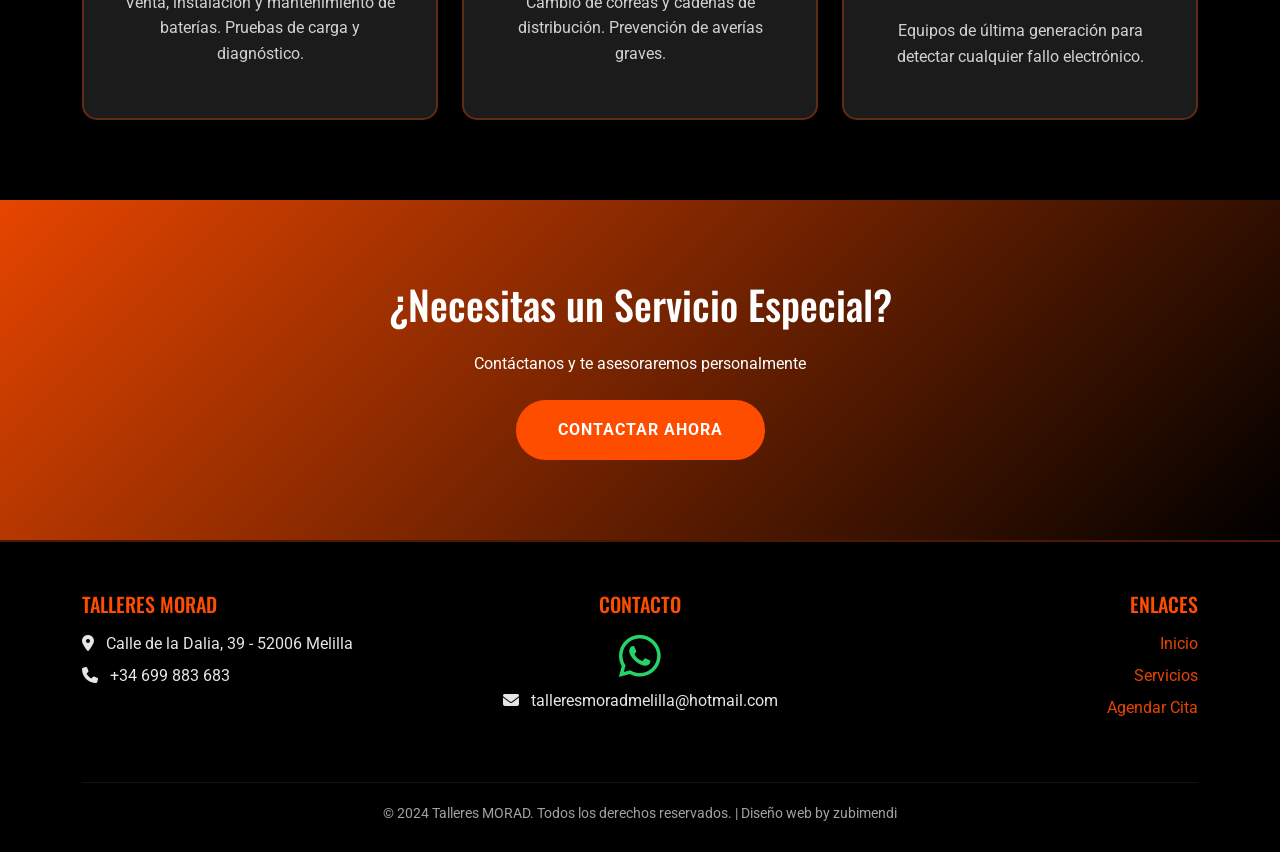
<file: morad_taller_01_01_2025-main/servicios.html>
<!DOCTYPE html>
<html lang="es">

<head>
    <meta charset="UTF-8">
    <meta name="viewport" content="width=device-width, initial-scale=1.0">
    <title>Servicios - Talleres MORAD | Mecánica General en Melilla</title>
    <meta name="description" content="Servicios de mecánica general en Talleres MORAD. Diagnóstico, frenos, transmisión, electricidad y más. ¡Tu coche en las mejores manos!">
    <meta name="keywords" content="servicios taller mecánico, reparación coches melilla, cambio aceite, frenos, transmisión, diagnóstico">
    
    <!-- Open Graph -->
    <meta property="og:title" content="Servicios - Talleres MORAD">
    <meta property="og:description" content="Especialistas en todos los servicios de mecánica automotriz">
    <meta property="og:type" content="website">
    
    <!-- Favicon -->
    <link rel="apple-touch-icon" sizes="180x180" href="imagenes/apple-touch-icon.png">
    <link rel="icon" type="image/png" sizes="32x32" href="imagenes/favicon-32x32.png">
    <link rel="icon" type="image/png" sizes="16x16" href="imagenes/favicon-16x16.png">
    <link rel="manifest" href="imagenes/site.webmanifest">
    
    <!-- Bootstrap 5.3 -->
    <link href="https://cdn.jsdelivr.net/npm/bootstrap@5.3.2/dist/css/bootstrap.min.css" rel="stylesheet">
    <!-- Font Awesome -->
    <link rel="stylesheet" href="https://cdnjs.cloudflare.com/ajax/libs/font-awesome/6.5.1/css/all.min.css">
    <!-- Google Fonts -->
    <link href="https://fonts.googleapis.com/css2?family=Oswald:wght@400;700&family=Roboto:wght@300;400;700&display=swap" rel="stylesheet">
    
    <style>
        :root {
            --primary-color: #ff4d00;
            --secondary-color: #ffffff;
            --dark-bg: #000000;
            --card-bg: rgba(30, 30, 30, 0.9);
        }
        
        * {
            margin: 0;
            padding: 0;
            box-sizing: border-box;
        }
        
        body {
            font-family: 'Roboto', sans-serif;
            background-color: var(--dark-bg);
            color: var(--secondary-color);
            background-image: linear-gradient(rgba(0, 0, 0, 0.8), rgba(0, 0, 0, 0.8)), url('imagenes/fondo.jpg');
            background-size: cover;
            background-position: center;
            background-attachment: fixed;
            min-height: 100vh;
        }
        
        /* Navbar moderna */
        .navbar {
            background: rgba(0, 0, 0, 0.85) !important;
            backdrop-filter: blur(10px);
            padding: 1rem 2rem;
            transition: all 0.3s ease;
        }
        
        .navbar.scrolled {
            background: rgba(0, 0, 0, 0.95) !important;
            box-shadow: 0 2px 20px rgba(255, 77, 0, 0.3);
        }
        
        .navbar-brand img {
            height: 80px;
            width: auto;
            transition: transform 0.3s ease;
        }
        
        .navbar-brand img:hover {
            transform: scale(1.05);
        }
        
        .navbar-nav .nav-link {
            color: var(--secondary-color) !important;
            font-weight: 600;
            text-transform: uppercase;
            letter-spacing: 1px;
            padding: 0.5rem 1.5rem !important;
            position: relative;
            transition: all 0.3s ease;
        }
        
        .navbar-nav .nav-link::after {
            content: '';
            position: absolute;
            bottom: 0;
            left: 50%;
            width: 0;
            height: 2px;
            background: var(--primary-color);
            transition: all 0.3s ease;
            transform: translateX(-50%);
        }
        
        .navbar-nav .nav-link:hover::after,
        .navbar-nav .nav-link.active::after {
            width: 100%;
        }
        
        .navbar-nav .nav-link:hover {
            color: var(--primary-color) !important;
        }
        
        .navbar-toggler {
            border-color: var(--primary-color);
        }
        
        .navbar-toggler-icon {
            background-image: url("data:image/svg+xml,%3csvg xmlns='http://www.w3.org/2000/svg' viewBox='0 0 30 30'%3e%3cpath stroke='%23ff4d00' stroke-linecap='round' stroke-miterlimit='10' stroke-width='2' d='M4 7h22M4 15h22M4 23h22'/%3e%3c/svg%3e");
        }
        
        /* Header */
        .page-header {
            padding: 150px 0 80px;
            text-align: center;
            background: linear-gradient(135deg, rgba(255, 77, 0, 0.3), rgba(0, 0, 0, 0.8));
        }
        
        .page-header h1 {
            font-family: 'Oswald', sans-serif;
            font-size: 3.5rem;
            font-weight: 700;
            text-transform: uppercase;
            letter-spacing: 3px;
            text-shadow: 0 0 20px rgba(255, 77, 0, 0.8);
            margin-bottom: 1rem;
        }
        
        .page-header p {
            font-size: 1.2rem;
            opacity: 0.9;
        }
        
        /* Services Grid */
        .services-section {
            padding: 80px 0;
        }
        
        .section-title {
            font-family: 'Oswald', sans-serif;
            font-size: 2.5rem;
            font-weight: 700;
            text-align: center;
            margin-bottom: 3rem;
            text-transform: uppercase;
            position: relative;
        }
        
        .section-title::after {
            content: '';
            position: absolute;
            bottom: -15px;
            left: 50%;
            transform: translateX(-50%);
            width: 100px;
            height: 4px;
            background: var(--primary-color);
        }
        
        .service-card {
            background: var(--card-bg);
            border: 2px solid rgba(255, 77, 0, 0.3);
            border-radius: 15px;
            padding: 2rem;
            text-align: center;
            transition: all 0.3s ease;
            height: 100%;
            backdrop-filter: blur(10px);
        }
        
        .service-card:hover {
            transform: translateY(-10px);
            border-color: var(--primary-color);
            box-shadow: 0 10px 30px rgba(255, 77, 0, 0.4);
        }
        
        .service-icon {
            font-size: 3rem;
            color: var(--primary-color);
            margin-bottom: 1.5rem;
        }
        
        .service-card h3 {
            font-family: 'Oswald', sans-serif;
            font-size: 1.5rem;
            margin-bottom: 1rem;
            text-transform: uppercase;
        }
        
        .service-card p {
            color: rgba(255, 255, 255, 0.8);
            line-height: 1.6;
        }
        
        /* CTA Section */
        .cta-section {
            padding: 80px 0;
            background: linear-gradient(135deg, rgba(255, 77, 0, 0.9), rgba(0, 0, 0, 0.9));
            text-align: center;
        }
        
        .cta-section h2 {
            font-family: 'Oswald', sans-serif;
            font-size: 2.5rem;
            margin-bottom: 1.5rem;
        }
        
        .btn-custom {
            background: var(--primary-color);
            color: white;
            padding: 1rem 2.5rem;
            border-radius: 50px;
            font-weight: 700;
            text-transform: uppercase;
            letter-spacing: 1px;
            border: 2px solid var(--primary-color);
            transition: all 0.3s ease;
            text-decoration: none;
            display: inline-block;
        }
        
        .btn-custom:hover {
            background: transparent;
            color: var(--primary-color);
            transform: scale(1.05);
        }
        
        /* Footer */
        footer {
            background: rgba(0, 0, 0, 0.95);
            padding: 50px 0 20px;
            border-top: 2px solid rgba(255, 77, 0, 0.3);
        }
        
        footer p {
            margin-bottom: 0.5rem;
            opacity: 0.9;
        }
        
        footer a {
            color: var(--primary-color);
            text-decoration: none;
            transition: all 0.3s ease;
        }
        
        footer a:hover {
            color: white;
        }
        
        .footer-bottom {
            margin-top: 30px;
            padding-top: 20px;
            border-top: 1px solid rgba(255, 255, 255, 0.1);
            text-align: center;
            font-size: 0.9rem;
            opacity: 0.7;
        }
        
        /* WhatsApp Float */
        .whatsapp-float {
            position: fixed;
            bottom: 30px;
            right: 30px;
            background: #25D366;
            color: white;
            width: 60px;
            height: 60px;
            border-radius: 50%;
            display: flex;
            align-items: center;
            justify-content: center;
            font-size: 2rem;
            box-shadow: 0 4px 15px rgba(37, 211, 102, 0.4);
            transition: all 0.3s ease;
            z-index: 1000;
            animation: pulse 2s infinite;
        }
        
        .whatsapp-float:hover {
            transform: scale(1.1);
            box-shadow: 0 6px 20px rgba(37, 211, 102, 0.6);
        }
        
        @keyframes pulse {
            0%, 100% { transform: scale(1); }
            50% { transform: scale(1.05); }
        }
        
        /* Responsive */
        @media (max-width: 768px) {
            .page-header h1 {
                font-size: 2.5rem;
            }
            
            .section-title {
                font-size: 2rem;
            }
            
            .navbar {
                padding: 1rem;
            }
            
            .whatsapp-float {
                bottom: 20px;
                right: 20px;
                width: 50px;
                height: 50px;
                font-size: 1.5rem;
            }
        }
    </style>
</head>
<body>

<!-- Navbar -->
<nav class="navbar navbar-expand-lg navbar-dark fixed-top">
    <div class="container">
        <a class="navbar-brand" href="index.html">
            <img src="imagenes/logo morad 2.jpg" alt="Talleres MORAD">
        </a>
        <button class="navbar-toggler" type="button" data-bs-toggle="collapse" data-bs-target="#navbarNav">
            <span class="navbar-toggler-icon"></span>
        </button>
        <div class="collapse navbar-collapse" id="navbarNav">
            <ul class="navbar-nav ms-auto">
                <li class="nav-item">
                    <a class="nav-link" href="index.html">Inicio</a>
                </li>
                <li class="nav-item">
                    <a class="nav-link active" href="servicios.html">Servicios</a>
                </li>
                <li class="nav-item">
                    <a class="nav-link" href="sobre-nosotros.html">Sobre Nosotros</a>
                </li>
                <li class="nav-item">
                    <a class="nav-link" href="contacto.html">Contacto</a>
                </li>
                <li class="nav-item">
                    <a class="nav-link" href="terminos-y-condiciones.html">Términos y Privacidad</a>
                </li>
                <li class="nav-item">
                    <a class="nav-link btn-custom ms-2" href="agendar_cita.php" style="padding: 0.5rem 1.5rem; border-radius: 30px;">Agendar Cita</a>
                </li>
            </ul>
        </div>
    </div>
</nav>

<!-- Header -->
<header class="page-header">
    <div class="container">
        <h1>Nuestros Servicios</h1>
        <p>Especialistas en todos los aspectos de la mecánica automotriz</p>
    </div>
</header>

<!-- Services Grid -->
<section class="services-section">
    <div class="container">
        <h2 class="section-title">Servicios Completos</h2>
        <div class="row g-4">
            <div class="col-lg-4 col-md-6">
                <div class="service-card">
                    <i class="fas fa-engine service-icon"></i>
                    <h3>Motor y Diagnóstico</h3>
                    <p>Diagnóstico computerizado y reparación integral de motores. Detectamos y solucionamos cualquier avería con precisión.</p>
                </div>
            </div>
            <div class="col-lg-4 col-md-6">
                <div class="service-card">
                    <i class="fas fa-oil-can service-icon"></i>
                    <h3>Cambio de Aceite</h3>
                    <p>Mantenimiento preventivo con aceites de primera calidad. Incluye revisión y cambio de filtros.</p>
                </div>
            </div>
            <div class="col-lg-4 col-md-6">
                <div class="service-card">
                    <i class="fas fa-disc-brake service-icon"></i>
                    <h3>Sistema de Frenos</h3>
                    <p>Revisión, reparación y sustitución de frenos. Tu seguridad es nuestra prioridad.</p>
                </div>
            </div>
            <div class="col-lg-4 col-md-6">
                <div class="service-card">
                    <i class="fas fa-cogs service-icon"></i>
                    <h3>Transmisión</h3>
                    <p>Mantenimiento y reparación de cajas de cambio manuales y automáticas.</p>
                </div>
            </div>
            <div class="col-lg-4 col-md-6">
                <div class="service-card">
                    <i class="fas fa-wind service-icon"></i>
                    <h3>Escape y Silenciadores</h3>
                    <p>Reparación y sustitución de sistemas de escape. Cumplimos con todas las normativas.</p>
                </div>
            </div>
            <div class="col-lg-4 col-md-6">
                <div class="service-card">
                    <i class="fas fa-car-side service-icon"></i>
                    <h3>Alineación y Balanceo</h3>
                    <p>Alineación de dirección y balanceo de ruedas para un mejor rendimiento y seguridad.</p>
                </div>
            </div>
            <div class="col-lg-4 col-md-6">
                <div class="service-card">
                    <i class="fas fa-bolt service-icon"></i>
                    <h3>Electricidad</h3>
                    <p>Reparación completa del sistema eléctrico. Baterías, alternadores, arranque y electrónica.</p>
                </div>
            </div>
            <div class="col-lg-4 col-md-6">
                <div class="service-card">
                    <i class="fas fa-snowflake service-icon"></i>
                    <h3>Aire Acondicionado</h3>
                    <p>Carga, reparación y mantenimiento del sistema de climatización de tu vehículo.</p>
                </div>
            </div>
            <div class="col-lg-4 col-md-6">
                <div class="service-card">
                    <i class="fas fa-tools service-icon"></i>
                    <h3>Suspensión</h3>
                    <p>Revisión y reparación de amortiguadores, muelles y todo el sistema de suspensión.</p>
                </div>
            </div>
            <div class="col-lg-4 col-md-6">
                <div class="service-card">
                    <i class="fas fa-car-battery service-icon"></i>
                    <h3>Baterías</h3>
                    <p>Venta, instalación y mantenimiento de baterías. Pruebas de carga y diagnóstico.</p>
                </div>
            </div>
            <div class="col-lg-4 col-md-6">
                <div class="service-card">
                    <i class="fas fa-link service-icon"></i>
                    <h3>Distribución</h3>
                    <p>Cambio de correas y cadenas de distribución. Prevención de averías graves.</p>
                </div>
            </div>
            <div class="col-lg-4 col-md-6">
                <div class="service-card">
                    <i class="fas fa-laptop-medical service-icon"></i>
                    <h3>Diagnóstico Computerizado</h3>
                    <p>Equipos de última generación para detectar cualquier fallo electrónico.</p>
                </div>
            </div>
        </div>
    </div>
</section>

<!-- CTA Section -->
<section class="cta-section">
    <div class="container">
        <h2>¿Necesitas un Servicio Especial?</h2>
        <p class="mb-4">Contáctanos y te asesoraremos personalmente</p>
        <a href="contacto.html" class="btn-custom">Contactar Ahora</a>
    </div>
</section>

<!-- Footer -->
<footer>
    <div class="container">
        <div class="row">
            <div class="col-md-4 mb-4">
                <h5 style="color: var(--primary-color); font-family: 'Oswald', sans-serif; margin-bottom: 1rem;">TALLERES MORAD</h5>
                <p><i class="fas fa-map-marker-alt me-2"></i> Calle de la Dalia, 39 - 52006 Melilla</p>
                <p><i class="fas fa-phone me-2"></i> +34 699 883 683</p>
            </div>
            <div class="col-md-4 mb-4 text-center">
                <h5 style="color: var(--primary-color); font-family: 'Oswald', sans-serif; margin-bottom: 1rem;">CONTACTO</h5>
                <a href="https://api.whatsapp.com/send?phone=34699883683" target="_blank" class="d-inline-block mb-2">
                    <i class="fab fa-whatsapp" style="font-size: 3rem; color: #25D366;"></i>
                </a>
                <p><i class="fas fa-envelope me-2"></i> talleresmoradmelilla@hotmail.com</p>
            </div>
            <div class="col-md-4 mb-4 text-md-end">
                <h5 style="color: var(--primary-color); font-family: 'Oswald', sans-serif; margin-bottom: 1rem;">ENLACES</h5>
                <p><a href="index.html">Inicio</a></p>
                <p><a href="servicios.html">Servicios</a></p>
                <p><a href="agendar_cita.php">Agendar Cita</a></p>
            </div>
        </div>
        <div class="footer-bottom">
            <p>&copy; 2024 Talleres MORAD. Todos los derechos reservados. | Diseño web by zubimendi</p>
        </div>
    </div>
</footer>

<!-- WhatsApp Float -->
<a href="https://api.whatsapp.com/send?phone=34699883683&text=Hola!%20Me%20interesa%20conocer%20más%20sobre%20vuestros%20servicios" class="whatsapp-float" target="_blank">
    <i class="fab fa-whatsapp"></i>
</a>

<!-- Bootstrap JS -->
<script src="https://cdn.jsdelivr.net/npm/bootstrap@5.3.2/dist/js/bootstrap.bundle.min.js"></script>

<script>
    // Navbar scroll effect
    window.addEventListener('scroll', () => {
        const navbar = document.querySelector('.navbar');
        if (window.scrollY > 50) {
            navbar.classList.add('scrolled');
        } else {
            navbar.classList.remove('scrolled');
        }
    });
</script>

</body>
</html>
</file>
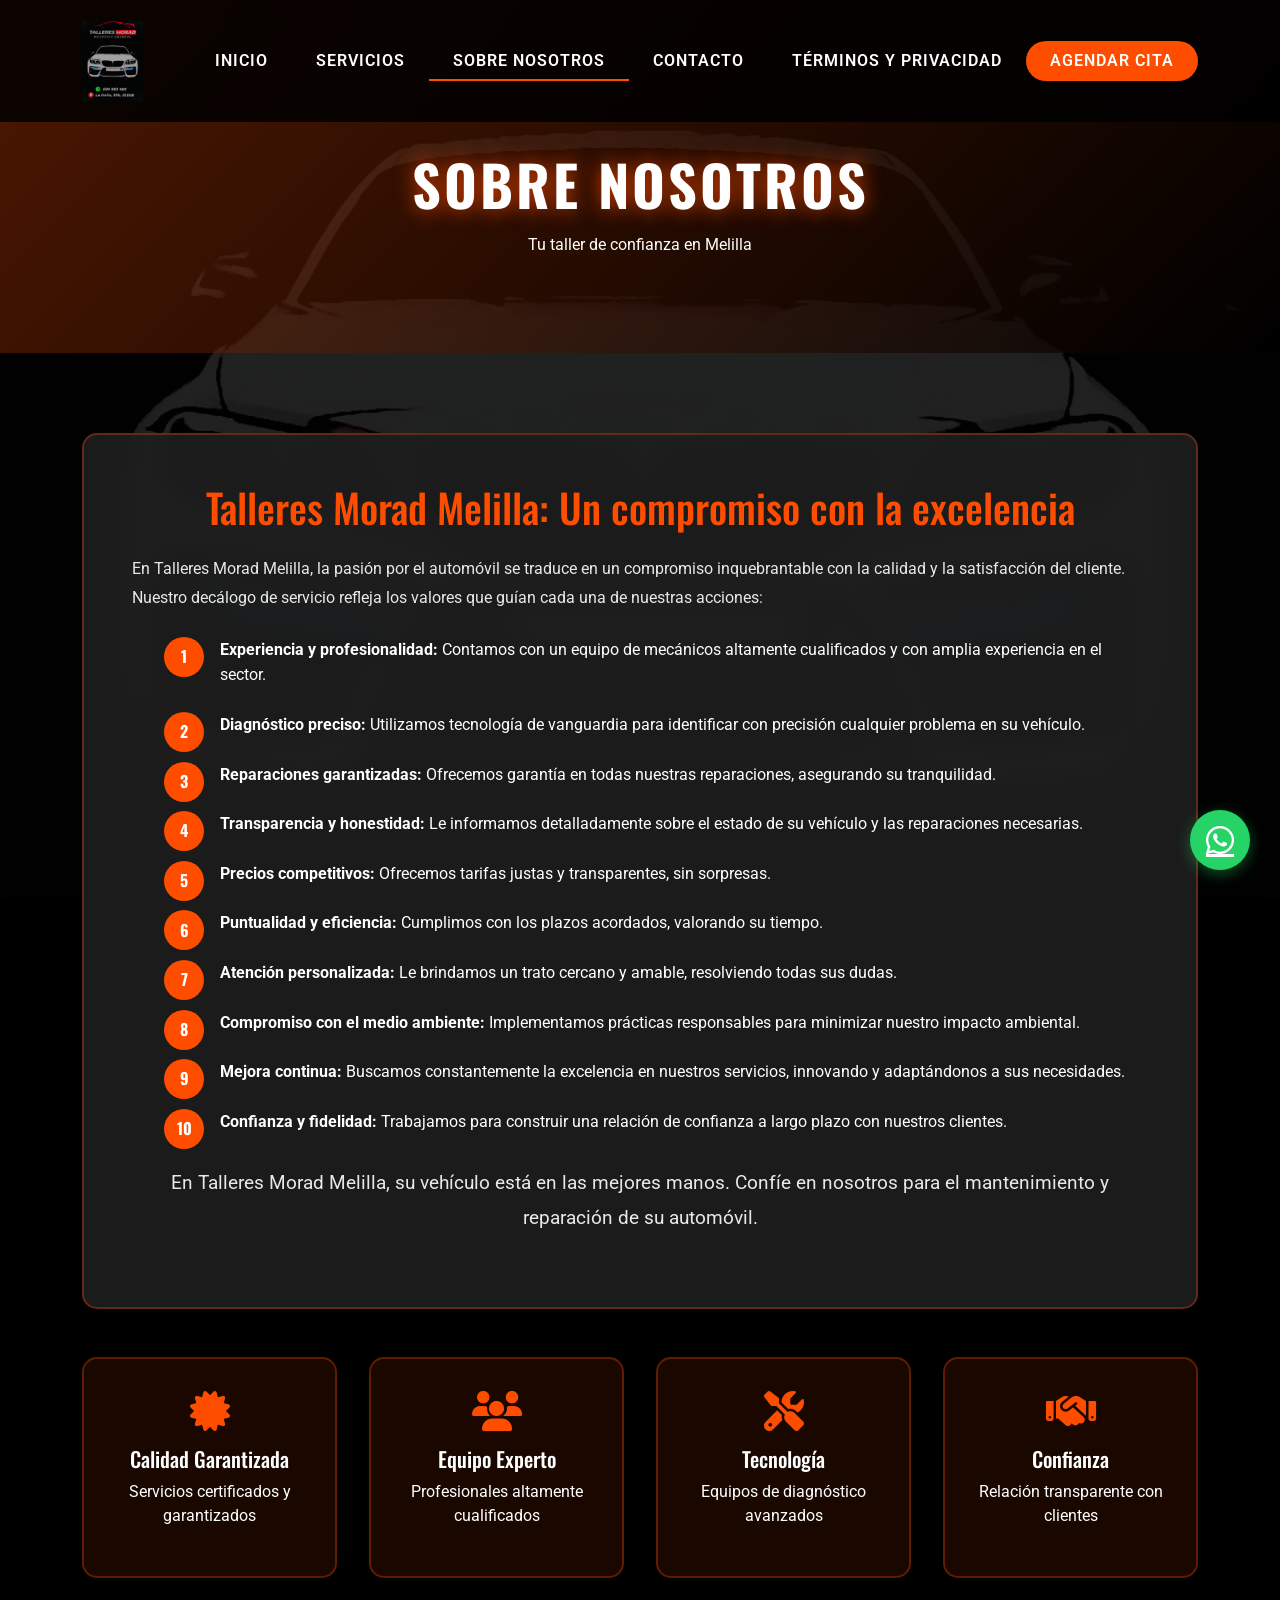
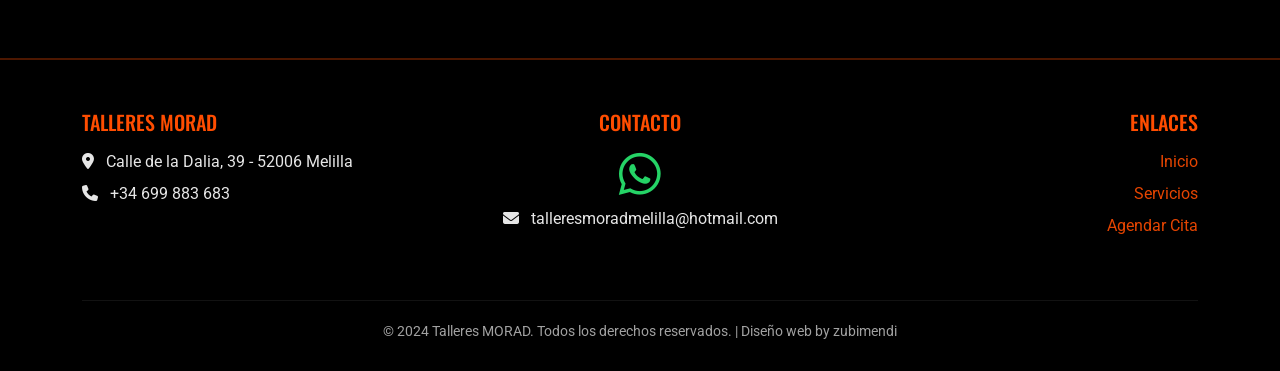
<file: morad_taller_01_01_2025-main/sobre-nosotros.html>
<!DOCTYPE html>
<html lang="es">
<head>
    <meta charset="UTF-8">
    <meta name="viewport" content="width=device-width, initial-scale=1.0">
    <title>Sobre Nosotros - Talleres MORAD | Tu Taller de Confianza en Melilla</title>
    <meta name="description" content="Conoce Talleres MORAD. Más de 20 años de experiencia en mecánica automotriz. Profesionales cualificados y tecnología de vanguardia.">
    <meta name="keywords" content="taller mecánico melilla, sobre nosotros, experiencia mecánica, equipo taller">
    
    <!-- Open Graph -->
    <meta property="og:title" content="Sobre Nosotros - Talleres MORAD">
    <meta property="og:description" content="Descubre nuestra historia y compromiso con la excelencia">
    <meta property="og:type" content="website">
    
    <!-- Favicon -->
    <link rel="apple-touch-icon" sizes="180x180" href="imagenes/apple-touch-icon.png">
    <link rel="icon" type="image/png" sizes="32x32" href="imagenes/favicon-32x32.png">
    <link rel="icon" type="image/png" sizes="16x16" href="imagenes/favicon-16x16.png">
    <link rel="manifest" href="imagenes/site.webmanifest">
    
    <!-- Bootstrap 5.3 -->
    <link href="https://cdn.jsdelivr.net/npm/bootstrap@5.3.2/dist/css/bootstrap.min.css" rel="stylesheet">
    <!-- Font Awesome -->
    <link rel="stylesheet" href="https://cdnjs.cloudflare.com/ajax/libs/font-awesome/6.5.1/css/all.min.css">
    <!-- Google Fonts -->
    <link href="https://fonts.googleapis.com/css2?family=Oswald:wght@400;700&family=Roboto:wght@300;400;700&display=swap" rel="stylesheet">
    
    <style>
        :root { --primary-color: #ff4d00; --secondary-color: #ffffff; --dark-bg: #000000; --card-bg: rgba(30, 30, 30, 0.9); }
        * { margin: 0; padding: 0; box-sizing: border-box; }
        body { font-family: 'Roboto', sans-serif; background-color: var(--dark-bg); color: var(--secondary-color); background-image: linear-gradient(rgba(0, 0, 0, 0.8), rgba(0, 0, 0, 0.8)), url('imagenes/fondo.jpg'); background-size: cover; background-position: center; background-attachment: fixed; min-height: 100vh; }
        .navbar { background: rgba(0, 0, 0, 0.85) !important; backdrop-filter: blur(10px); padding: 1rem 2rem; transition: all 0.3s ease; }
        .navbar.scrolled { background: rgba(0, 0, 0, 0.95) !important; box-shadow: 0 2px 20px rgba(255, 77, 0, 0.3); }
        .navbar-brand img { height: 80px; width: auto; transition: transform 0.3s ease; }
        .navbar-brand img:hover { transform: scale(1.05); }
        .navbar-nav .nav-link { color: var(--secondary-color) !important; font-weight: 600; text-transform: uppercase; letter-spacing: 1px; padding: 0.5rem 1.5rem !important; position: relative; transition: all 0.3s ease; }
        .navbar-nav .nav-link::after { content: ''; position: absolute; bottom: 0; left: 50%; width: 0; height: 2px; background: var(--primary-color); transition: all 0.3s ease; transform: translateX(-50%); }
        .navbar-nav .nav-link:hover::after, .navbar-nav .nav-link.active::after { width: 100%; }
        .navbar-nav .nav-link:hover { color: var(--primary-color) !important; }
        .navbar-toggler { border-color: var(--primary-color); }
        .navbar-toggler-icon { background-image: url("data:image/svg+xml,%3csvg xmlns='http://www.w3.org/2000/svg' viewBox='0 0 30 30'%3e%3cpath stroke='%23ff4d00' stroke-linecap='round' stroke-miterlimit='10' stroke-width='2' d='M4 7h22M4 15h22M4 23h22'/%3e%3c/svg%3e"); }
        .page-header { padding: 150px 0 80px; text-align: center; background: linear-gradient(135deg, rgba(255, 77, 0, 0.3), rgba(0, 0, 0, 0.8)); }
        .page-header h1 { font-family: 'Oswald', sans-serif; font-size: 3.5rem; font-weight: 700; text-transform: uppercase; letter-spacing: 3px; text-shadow: 0 0 20px rgba(255, 77, 0, 0.8); margin-bottom: 1rem; }
        .about-section { padding: 80px 0; }
        .about-content { background: var(--card-bg); border: 2px solid rgba(255, 77, 0, 0.3); border-radius: 15px; padding: 3rem; backdrop-filter: blur(10px); margin-bottom: 3rem; }
        .about-content h2 { font-family: 'Oswald', sans-serif; font-size: 2.5rem; color: var(--primary-color); margin-bottom: 1.5rem; text-align: center; }
        .about-content p { line-height: 1.8; margin-bottom: 1.5rem; opacity: 0.9; }
        .decálogo { list-style: none; counter-reset: item; }
        .decálogo li { position: relative; padding-left: 3.5rem; margin-bottom: 1.5rem; line-height: 1.6; }
        .decálogo li::before { counter-increment: item; content: counter(item); position: absolute; left: 0; top: 0; width: 2.5rem; height: 2.5rem; background: var(--primary-color); border-radius: 50%; display: flex; align-items: center; justify-content: center; font-weight: 700; font-family: 'Oswald', sans-serif; }
        .values-grid { display: grid; grid-template-columns: repeat(auto-fit, minmax(250px, 1fr)); gap: 2rem; margin-top: 3rem; }
        .value-card { background: rgba(255, 77, 0, 0.1); border: 2px solid rgba(255, 77, 0, 0.3); border-radius: 15px; padding: 2rem; text-align: center; transition: all 0.3s ease; }
        .value-card:hover { transform: translateY(-5px); border-color: var(--primary-color); box-shadow: 0 10px 30px rgba(255, 77, 0, 0.3); }
        .value-card i { font-size: 2.5rem; color: var(--primary-color); margin-bottom: 1rem; }
        .value-card h3 { font-family: 'Oswald', sans-serif; font-size: 1.3rem; margin-bottom: 0.5rem; }
        footer { background: rgba(0, 0, 0, 0.95); padding: 50px 0 20px; border-top: 2px solid rgba(255, 77, 0, 0.3); }
        footer p { margin-bottom: 0.5rem; opacity: 0.9; }
        footer a { color: var(--primary-color); text-decoration: none; }
        footer a:hover { color: white; }
        .footer-bottom { margin-top: 30px; padding-top: 20px; border-top: 1px solid rgba(255, 255, 255, 0.1); text-align: center; font-size: 0.9rem; opacity: 0.7; }
        .whatsapp-float { position: fixed; bottom: 30px; right: 30px; background: #25D366; color: white; width: 60px; height: 60px; border-radius: 50%; display: flex; align-items: center; justify-content: center; font-size: 2rem; box-shadow: 0 4px 15px rgba(37, 211, 102, 0.4); transition: all 0.3s ease; z-index: 1000; animation: pulse 2s infinite; }
        .whatsapp-float:hover { transform: scale(1.1); box-shadow: 0 6px 20px rgba(37, 211, 102, 0.6); }
        @keyframes pulse { 0%, 100% { transform: scale(1); } 50% { transform: scale(1.05); } }
        @media (max-width: 768px) { .page-header h1 { font-size: 2.5rem; } .navbar { padding: 1rem; } .about-content { padding: 1.5rem; } .whatsapp-float { bottom: 20px; right: 20px; width: 50px; height: 50px; font-size: 1.5rem; } }
    </style>
</head>
<body>
<nav class="navbar navbar-expand-lg navbar-dark fixed-top">
    <div class="container">
        <a class="navbar-brand" href="index.html"><img src="imagenes/logo morad 2.jpg" alt="Talleres MORAD"></a>
        <button class="navbar-toggler" type="button" data-bs-toggle="collapse" data-bs-target="#navbarNav"><span class="navbar-toggler-icon"></span></button>
        <div class="collapse navbar-collapse" id="navbarNav">
            <ul class="navbar-nav ms-auto">
                <li class="nav-item"><a class="nav-link" href="index.html">Inicio</a></li>
                <li class="nav-item"><a class="nav-link" href="servicios.html">Servicios</a></li>
                <li class="nav-item"><a class="nav-link active" href="sobre-nosotros.html">Sobre Nosotros</a></li>
                <li class="nav-item"><a class="nav-link" href="contacto.html">Contacto</a></li>
                <li class="nav-item"><a class="nav-link" href="terminos-y-condiciones.html">Términos y Privacidad</a></li>
                <li class="nav-item"><a class="nav-link" href="agendar_cita.php" style="background: var(--primary-color); color: white; padding: 0.5rem 1.5rem; border-radius: 30px; text-decoration: none;">Agendar Cita</a></li>
            </ul>
        </div>
    </div>
</nav>
<header class="page-header">
    <div class="container"><h1>Sobre Nosotros</h1><p>Tu taller de confianza en Melilla</p></div>
</header>
<section class="about-section">
    <div class="container">
        <div class="about-content">
            <h2>Talleres Morad Melilla: Un compromiso con la excelencia</h2>
            <p>En Talleres Morad Melilla, la pasión por el automóvil se traduce en un compromiso inquebrantable con la calidad y la satisfacción del cliente. Nuestro decálogo de servicio refleja los valores que guían cada una de nuestras acciones:</p>
            <ol class="decálogo">
                <li><strong>Experiencia y profesionalidad:</strong> Contamos con un equipo de mecánicos altamente cualificados y con amplia experiencia en el sector.</li>
                <li><strong>Diagnóstico preciso:</strong> Utilizamos tecnología de vanguardia para identificar con precisión cualquier problema en su vehículo.</li>
                <li><strong>Reparaciones garantizadas:</strong> Ofrecemos garantía en todas nuestras reparaciones, asegurando su tranquilidad.</li>
                <li><strong>Transparencia y honestidad:</strong> Le informamos detalladamente sobre el estado de su vehículo y las reparaciones necesarias.</li>
                <li><strong>Precios competitivos:</strong> Ofrecemos tarifas justas y transparentes, sin sorpresas.</li>
                <li><strong>Puntualidad y eficiencia:</strong> Cumplimos con los plazos acordados, valorando su tiempo.</li>
                <li><strong>Atención personalizada:</strong> Le brindamos un trato cercano y amable, resolviendo todas sus dudas.</li>
                <li><strong>Compromiso con el medio ambiente:</strong> Implementamos prácticas responsables para minimizar nuestro impacto ambiental.</li>
                <li><strong>Mejora continua:</strong> Buscamos constantemente la excelencia en nuestros servicios, innovando y adaptándonos a sus necesidades.</li>
                <li><strong>Confianza y fidelidad:</strong> Trabajamos para construir una relación de confianza a largo plazo con nuestros clientes.</li>
            </ol>
            <p style="text-align: center; font-size: 1.2rem; margin-top: 2rem;">En Talleres Morad Melilla, su vehículo está en las mejores manos. Confíe en nosotros para el mantenimiento y reparación de su automóvil.</p>
        </div>
        <div class="values-grid">
            <div class="value-card"><i class="fas fa-certificate"></i><h3>Calidad Garantizada</h3><p>Servicios certificados y garantizados</p></div>
            <div class="value-card"><i class="fas fa-users"></i><h3>Equipo Experto</h3><p>Profesionales altamente cualificados</p></div>
            <div class="value-card"><i class="fas fa-tools"></i><h3>Tecnología</h3><p>Equipos de diagnóstico avanzados</p></div>
            <div class="value-card"><i class="fas fa-handshake"></i><h3>Confianza</h3><p>Relación transparente con clientes</p></div>
        </div>
    </div>
</section>
<footer>
    <div class="container">
        <div class="row">
            <div class="col-md-4 mb-4"><h5 style="color: var(--primary-color); font-family: 'Oswald', sans-serif; margin-bottom: 1rem;">TALLERES MORAD</h5><p><i class="fas fa-map-marker-alt me-2"></i> Calle de la Dalia, 39 - 52006 Melilla</p><p><i class="fas fa-phone me-2"></i> +34 699 883 683</p></div>
            <div class="col-md-4 mb-4 text-center"><h5 style="color: var(--primary-color); font-family: 'Oswald', sans-serif; margin-bottom: 1rem;">CONTACTO</h5><a href="https://api.whatsapp.com/send?phone=34699883683" target="_blank" class="d-inline-block mb-2"><i class="fab fa-whatsapp" style="font-size: 3rem; color: #25D366;"></i></a><p><i class="fas fa-envelope me-2"></i> talleresmoradmelilla@hotmail.com</p></div>
            <div class="col-md-4 mb-4 text-md-end"><h5 style="color: var(--primary-color); font-family: 'Oswald', sans-serif; margin-bottom: 1rem;">ENLACES</h5><p><a href="index.html">Inicio</a></p><p><a href="servicios.html">Servicios</a></p><p><a href="agendar_cita.php">Agendar Cita</a></p></div>
        </div>
        <div class="footer-bottom"><p>&copy; 2024 Talleres MORAD. Todos los derechos reservados. | Diseño web by zubimendi</p></div>
    </div>
</footer>
<a href="https://api.whatsapp.com/send?phone=34699883683&text=Hola!%20Quiero%20más%20información%20sobre%20el%20taller" class="whatsapp-float" target="_blank"><i class="fab fa-whatsapp"></i></a>
<script src="https://cdn.jsdelivr.net/npm/bootstrap@5.3.2/dist/js/bootstrap.bundle.min.js"></script>
<script>window.addEventListener('scroll', () => { const navbar = document.querySelector('.navbar'); if (window.scrollY > 50) { navbar.classList.add('scrolled'); } else { navbar.classList.remove('scrolled'); } });</script>
</body>
</html>
</file>
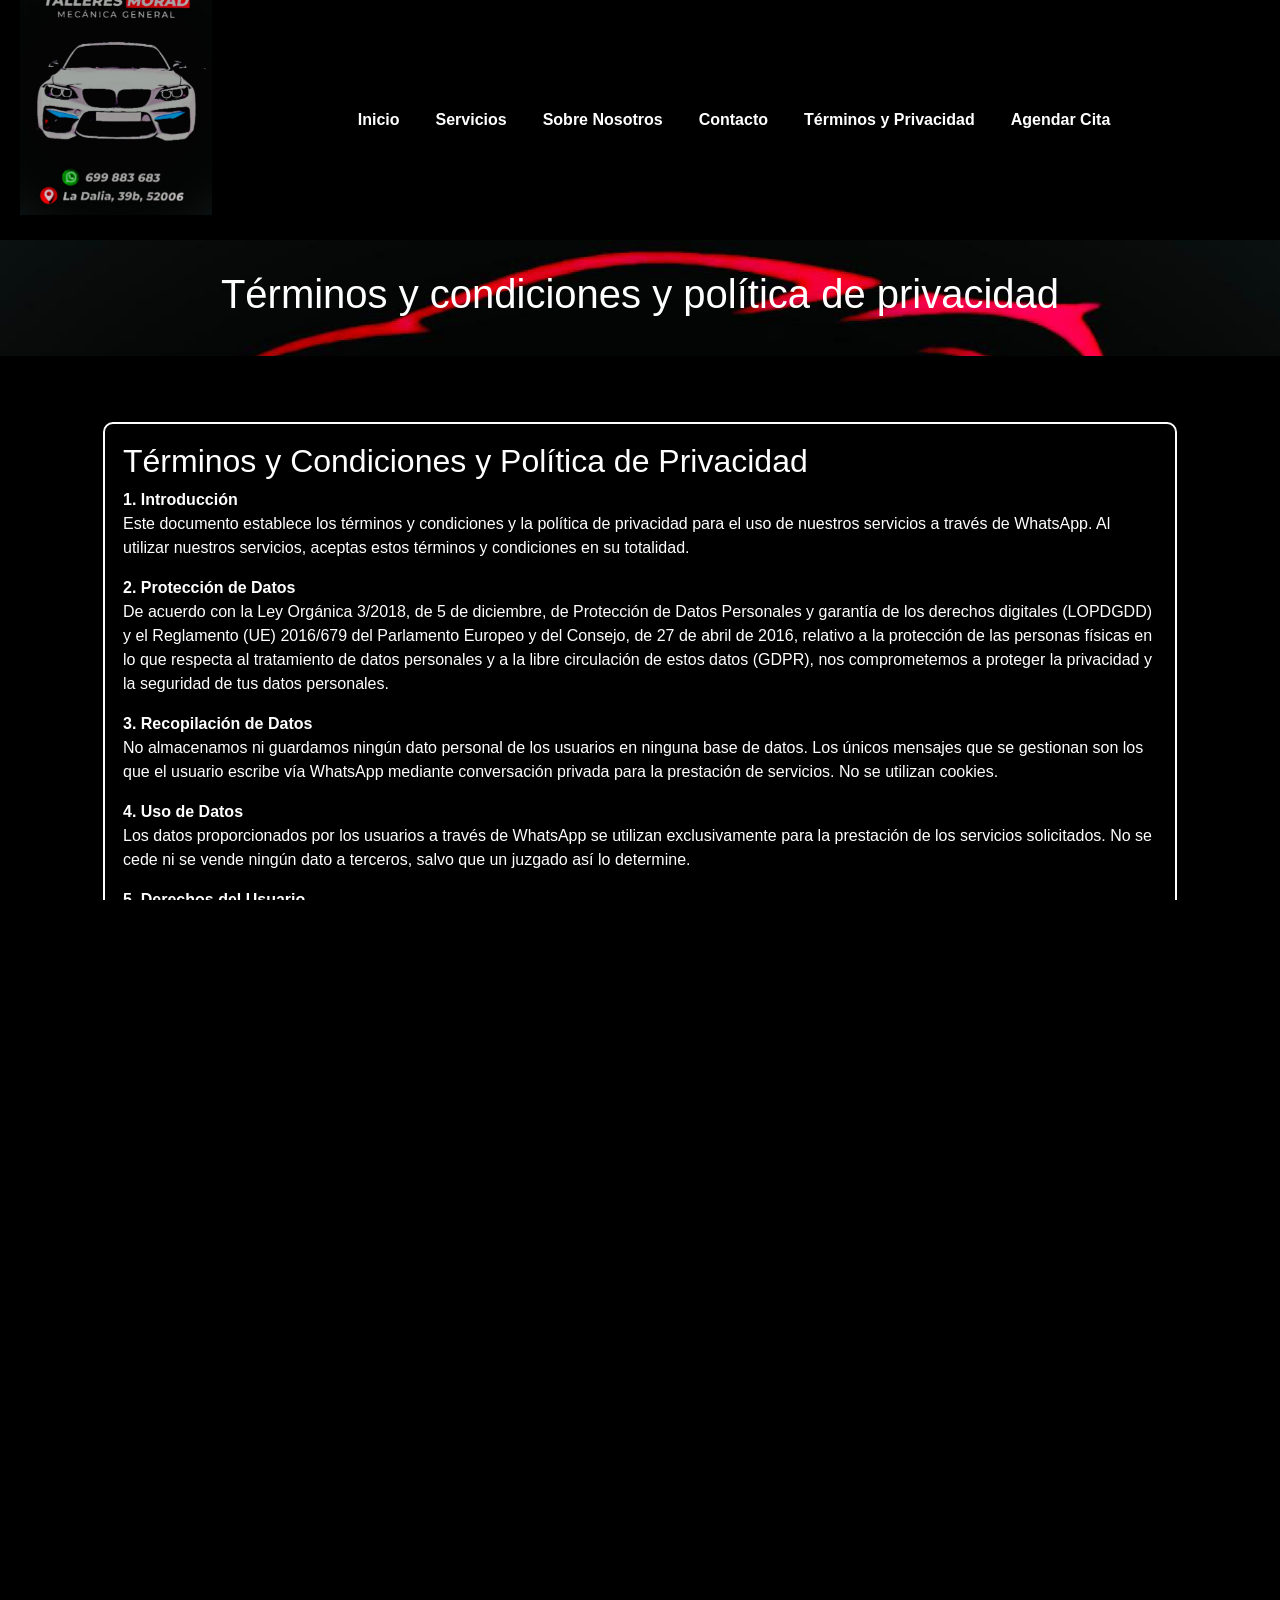
<file: morad_taller_01_01_2025-main/terminos-y-condiciones.html>
<!DOCTYPE html>
<html lang="es">
<head>
    <meta charset="UTF-8">
    <meta name="viewport" content="width=device-width, initial-scale=1.0">
    <title>Términos y Condiciones y Política de Privacidad</title>
    <link href="https://stackpath.bootstrapcdn.com/bootstrap/4.5.2/css/bootstrap.min.css" rel="stylesheet">
    <link rel="stylesheet" href="styles.css">
    <style>
        body {
            font-family: Arial, sans-serif;
            margin: 0;
            padding: 0;
        }

        .legal-text {
            padding: 20px;
            margin: 20px;
            border: 2px solid #fff;
            border-radius: 10px;
            background-color: #000;
            color: #fff;
        }

        .navbar {
            background-color: #000;
            transition: top 0.3s ease;
        }

        .navbar-dark .navbar-nav .nav-link {
            color: #fff;
        }

        .section {
            padding: 20px 0;
            transition: background-color 0.3s ease;
        }

        .section.scrolled {
            background-color: #000;
            color: #fff;
        }

        footer {
            background-color: #000;
            color: #fff;
        }

        /* Estilos para el H1 dentro del div */
        header.section h1 {
            text-align: center;
            color: #fff;
            padding: 10px;
        }

        /* Media Queries */
        @media (max-width: 1366px) {
            .legal-text {
                padding: 18px;
                margin: 18px;
            }
        }

        @media (max-width: 768px) {
            .legal-text {
                padding: 14px;
                margin: 14px;
            }
            header.section h1 {
                font-size: 24px;
            }
        }

        @media (max-width: 480px) {
            .legal-text {
                padding: 10px;
                margin: 10px;
            }
            header.section h1 {
                font-size: 20px;
            }
        }
    </style>
</head>
<body>

<nav class="navbar navbar-expand-lg navbar-dark">
    <a class="navbar-brand" href="index.html">
        <img src="imagenes/logo morad 2.jpg" alt="Talleres MORAD" width="100" height="100">
    </a>
    <button class="navbar-toggler" type="button" data-toggle="collapse" data-target="#navbarNav"
            aria-controls="navbarNav" aria-expanded="false" aria-label="Toggle navigation">
        <span class="navbar-toggler-icon"></span>
    </button>
    <div class="collapse navbar-collapse" id="navbarNav">
        <ul class="navbar-nav ml-auto">
            <li class="nav-item">
                <a class="nav-link" href="index.html">Inicio</a>
            </li>
            <li class="nav-item">
                <a class="nav-link" href="servicios.html">Servicios</a>
            </li>
            <li class="nav-item">
                <a class="nav-link" href="sobre-nosotros.html">Sobre Nosotros</a>
            </li>
            <li class="nav-item">
                <a class="nav-link" href="contacto.html">Contacto</a>
            </li>
            <li class="nav-item">
                <a class="nav-link" href="terminos-y-condiciones.html">Términos y Privacidad</a>
            </li>
            <li class="nav-item active">
                <a class="nav-link" href="agendar_cita.php">Agendar Cita</a>
            </li>
        </ul>
    </div>
</nav>

<header class="section">
    <div>
        <h1>Términos y condiciones y política de privacidad</h1>
    </div>
</header>

<!--terminos y condiciones-->

<section class="container my-5">
    <div class="legal-text">
        <h2>Términos y Condiciones y Política de Privacidad</h2>
        <p><strong>1. Introducción</strong><br>
            Este documento establece los términos y condiciones y la política de privacidad para el uso de nuestros servicios a través de WhatsApp. Al utilizar nuestros servicios, aceptas estos términos y condiciones en su totalidad.</p>

        <p><strong>2. Protección de Datos</strong><br>
            De acuerdo con la Ley Orgánica 3/2018, de 5 de diciembre, de Protección de Datos Personales y garantía de los derechos digitales (LOPDGDD) y el Reglamento (UE) 2016/679 del Parlamento Europeo y del Consejo, de 27 de abril de 2016, relativo a la protección de las personas físicas en lo que respecta al tratamiento de datos personales y a la libre circulación de estos datos (GDPR), nos comprometemos a proteger la privacidad y la seguridad de tus datos personales.</p>

        <p><strong>3. Recopilación de Datos</strong><br>
            No almacenamos ni guardamos ningún dato personal de los usuarios en ninguna base de datos. Los únicos mensajes que se gestionan son los que el usuario escribe vía WhatsApp mediante conversación privada para la prestación de servicios. No se utilizan cookies.</p>

        <p><strong>4. Uso de Datos</strong><br>
            Los datos proporcionados por los usuarios a través de WhatsApp se utilizan exclusivamente para la prestación de los servicios solicitados. No se cede ni se vende ningún dato a terceros, salvo que un juzgado así lo determine.</p>

        <p><strong>5. Derechos del Usuario</strong><br>
            El usuario tiene derecho a acceder, rectificar, suprimir y oponerse al tratamiento de sus datos personales, así como otros derechos reconocidos por la legislación vigente. Para ejercer estos derechos, el usuario puede ponerse en contacto con nosotros a través de los medios proporcionados en nuestra plataforma.</p>

        <p><strong>6. Modificaciones</strong><br>
            Nos reservamos el derecho de modificar estos términos y condiciones y la política de privacidad en cualquier momento. Las modificaciones serán publicadas en nuestra plataforma y entrarán en vigor desde el momento de su publicación.</p>

        <p><strong>7. Contacto</strong><br>
            Para cualquier consulta o solicitud relacionada con la protección de datos, el usuario puede ponerse en contacto con nosotros a través de los siguientes medios:<br>
            - MORAD MOHAND MIMUN<br>
            - Cif: 45293724P<br>
            - Teléfono: +34 699883683<br>
            - WhatsApp<br>
            - Correo electrónico: talleresmoradmelilla@hotmail.com</p>

        <p><strong>8. Política de Cookies</strong><br>
            Utilizamos cookies para mejorar la experiencia de usuario en nuestro sitio web. Las cookies son pequeños archivos de texto que se almacenan en tu dispositivo cuando visitas nuestra página web. Puedes consultar más información en nuestra 
            <a href="terminos-y-condiciones.html">Política de Cookies</a>.</p>

        <p>Fecha de última actualización: 01/10/2024.</p>

        <p>Página web: <a href="https://talleresmoradmecanica.es/index.html">https://talleresmoradmecanica.es/index.html</a></p>
    </div>

    <!-- Enlace a WhatsApp con el logo -->
    <div class="whatsapp-contact my-3">
        <a href="https://api.whatsapp.com/send?phone=34699883683&text=Hola!%20Bienvenido%20a%20Talleres%20Morad.%20Nos%20comprometemos%20a%20proteger%20tu%20privacidad%20según%20la%20LOPDGDD%20y%20el%20RGPD.%20No%20almacenamos%20tus%20datos%20personales%20y%20solo%20usamos%20los%20mensajes%20de%20esta%20conversación%20para%20prestarte%20nuestros%20servicios.%20Puedes%20consultar%20nuestra%20política%20de%20privacidad%20completa%20aquí:%20https://talleresmoradmecanica.es/terminos-y-condiciones-y-politica-de-privacidad.html" target="_self">
            <img src="imagenes/whatsapp-logo.png" alt="WhatsApp" width="50" height="50" class="whatsapp-icon" style="margin-left: 10px;">
            <span>Contáctanos por WhatsApp</span>
        </a>
    </div>

</section>


<footer class="bg-dark text-white py-4">
    <div class="container">
      <div class="row text-center text-md-left align-items-center">
        
        <!-- Primera columna: Dirección y Teléfono -->
        <div class="col-md-4 mb-3 mb-md-0">
          <p class="mb-1">Dirección: Calle de la Dalia, 39 - 52006 Melilla</p>
          <p class="mb-0">Teléfono: +34 699883683</p>
        </div>
        
        <!-- Segunda columna: Icono de WhatsApp (Opcional) -->
        <div class="col-md-4 text-center mb-3 mb-md-0">
          <a href="https://api.whatsapp.com/send?phone=34699883683&text=Hola!%20Bienvenido%20a%20Talleres%20Morad..." target="_self">
            <img src="imagenes/whatsapp-logo.png" alt="WhatsApp" class="img-fluid" style="width: 50px; height: 50px;">
          </a>
        </div>
  
        <!-- Tercera columna: Correo Electrónico -->
        <div class="col-md-4 text-md-right">
          <p class="mb-0">Correo electrónico: talleresmoradmelilla@hotmail.com</p>
        </div>
      </div>
  
      <!-- Marca y créditos -->
      <div class="row mt-3">
        <div class="col text-center">
          <p class="mb-0">2024 Talleres MORAD. Todos los derechos reservados. | Diseño web by zubimendi</p>
        </div>
      </div>
    </div>
  </footer>
  




<script src="https://code.jquery.com/jquery-3.5.1.slim.min.js"></script>
<script src="https://cdn.jsdelivr.net/npm/@popperjs/core@2.5.4/dist/umd/popper.min.js"></script>
<script src="https://stackpath.bootstrapcdn.com/bootstrap/4.5.2/js/bootstrap.min.js"></script>

<script>
    window.onscroll = function() {
        let sections = document.querySelectorAll('.section');
        let scrollPosition = window.pageYOffset;

        sections.forEach((section) => {
            let sectionTop = section.offsetTop - 50;
            if (scrollPosition >= sectionTop) {
                section.classList.add('scrolled');
            } else {
                section.classList.remove('scrolled');
            }
        });
    };
</script>
<script>
    window.addEventListener('scroll', () => {
        const header = document.querySelector('header');
        const navbar = document.querySelector('.navbar');

        const headerHeight = header.offsetHeight;
        navbar.style.top = `${headerHeight}px`;
    });
</script>
</body>
</html>
</file>
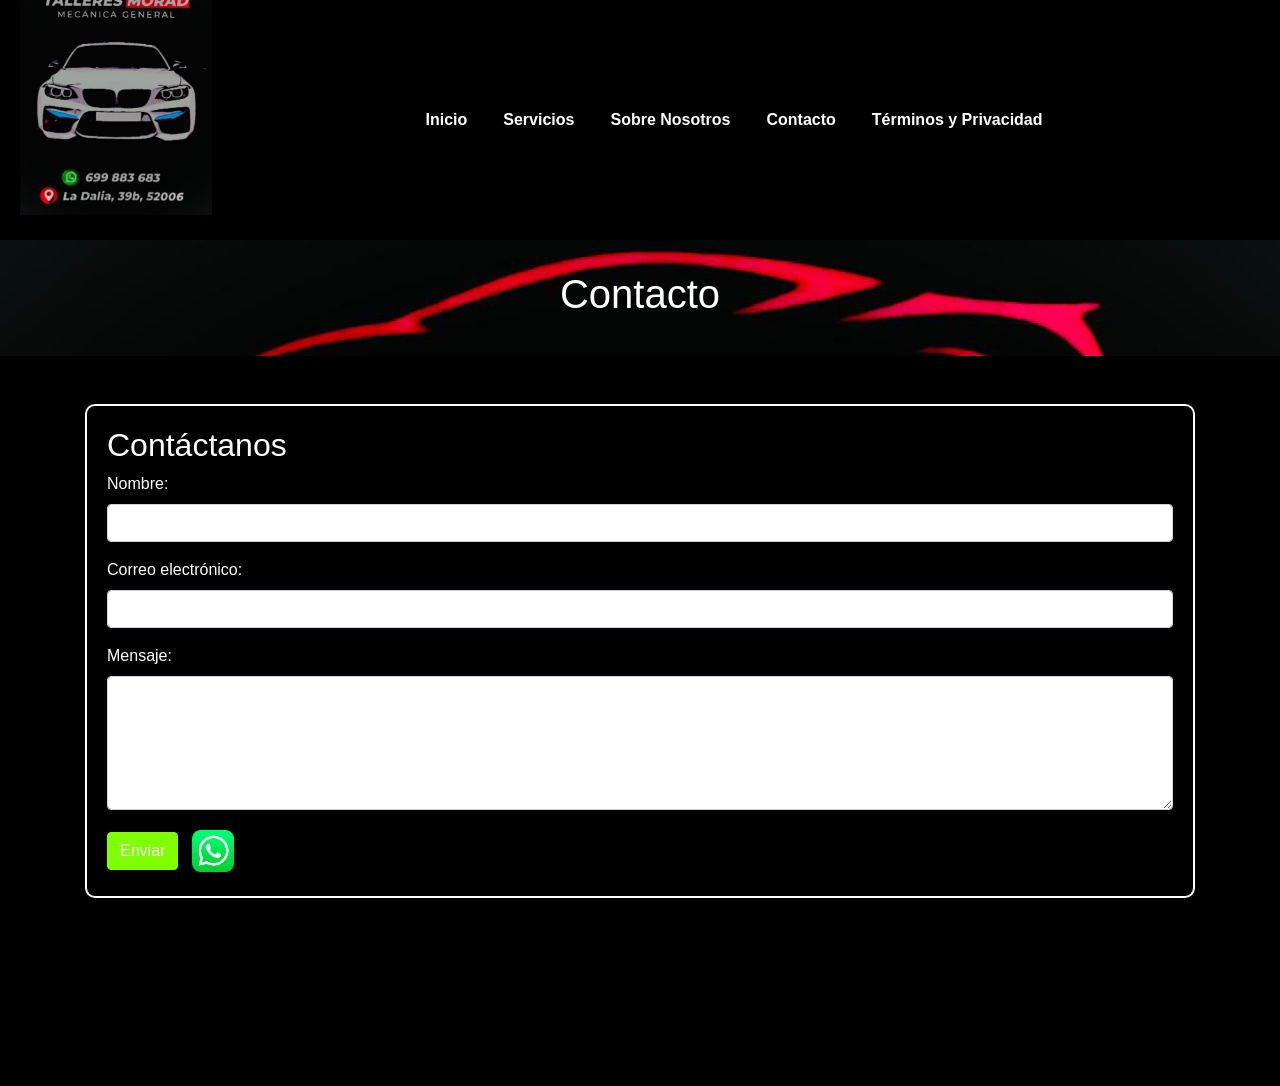
<file: public_html(2)/contacto.html>
<!DOCTYPE html>
<html lang="es">

<head>
    <meta charset="UTF-8">
    <meta name="viewport" content="width=device-width, initial-scale=1.0">
    <title>Contacto - Talleres MORAD</title>
    <link href="https://stackpath.bootstrapcdn.com/bootstrap/4.5.2/css/bootstrap.min.css" rel="stylesheet">
    <link rel="stylesheet" href="styles.css">
    <style>
        /* Estilos generales */
        body {
            font-family: sans-serif;
        }

        .navbar {
            background-color: #000;
            transition: top 0.3s ease;
        }

        .navbar-dark .navbar-nav .nav-link {
            color: #fff;
        }

        .section {
            padding: 20px 0;
            transition: background-color 0.3s ease;
        }

        .section.scrolled {
            background-color: #000;
            color: #fff;
        }

        .contact-form {
            background-color: rgba(0, 0, 0, 0.7);
            border:2px solid #fff;!important
            padding: 30px;
            border-radius: 10px;
            color: #fff;
        }

        .contact-form h2 {
            color: #fff;
        }

        .contact-form label {
            color: #fff;
        }

        .contact-form .btn-primary {
            background-color: #7FFF00;
            /* Color verde fluorescente */
            border-color: #7FFF00;
            /* Color verde fluorescente */
        }

        .contact-form .btn-primary:hover {
            background-color: #76EE00;
            /* Color verde fluorescente más oscuro */
            border-color: #76EE00;
            /* Color verde fluorescente más oscuro */
        }

        footer {
            background-color: #000;
            color: #fff;
        }

        /* Estilos para el H1 dentro del div */
        header.section h1 {
            text-align: center;
            color: #fff;
            padding: 10px;
        }

        /* Estilos para el contenedor del botón y el icono */
        .button-container {
            display: flex;
            align-items: center;
        }

        .whatsapp-icon {
            margin-left: 10px;
            width: 50px;
            /* Ajusta el tamaño del icono */
            height: 50px;
            /* Ajusta el tamaño del icono */
        }

        /* Media Queries */
        @media (max-width: 1366px) {
            .contact-form {
                padding: 20px;
            }
        }

        @media (max-width: 768px) {
            .contact-form {
                padding: 15px;
            }

            header.section h1 {
                font-size: 24px;
            }
        }

        @media (max-width: 480px) {
            .contact-form {
                padding: 10px;
            }

            header.section h1 {
                font-size: 20px;
            }
        }
    </style>
</head>

<body>

<nav class="navbar navbar-expand-lg navbar-dark">
    <a class="navbar-brand" href="index.html">
        <img src="imagenes/logo morad 2.jpg" alt="Talleres MORAD" width="100" height="100">
    </a>
    <button class="navbar-toggler" type="button" data-toggle="collapse" data-target="#navbarNav"
            aria-controls="navbarNav" aria-expanded="false" aria-label="Toggle navigation">
        <span class="navbar-toggler-icon"></span>
    </button>
    <div class="collapse navbar-collapse" id="navbarNav">
        <ul class="navbar-nav ml-auto">
            <li class="nav-item active">
                <a class="nav-link" href="index.html">Inicio</a>
            </li>
            <li class="nav-item">
                <a class="nav-link" href="servicios.html">Servicios</a>
            </li>
            <li class="nav-item">
                <a class="nav-link" href="sobre-nosotros.html">Sobre Nosotros</a>
            </li>
            <li class="nav-item">
                <a class="nav-link" href="contacto.html">Contacto</a>
            </li>
            <li class="nav-item">
                <a class="nav-link" href="terminos-y-condiciones.html">Términos y Privacidad</a>
            </li>
        </ul>
    </div>
</nav>

<header class="section">
    <div>
        <h1>Contacto</h1>
    </div>
</header>

<section class="container my-5">
    <div class="contact-form">
        <h2>Contáctanos</h2>
        <form action="enviar_correo.php" method="POST">
            <div class="form-group">
                <label for="nombre">Nombre:</label>
                <input type="text" class="form-control" id="nombre" name="nombre" required>
            </div>
            <div class="form-group">
                <label for="email">Correo electrónico:</label>
                <input type="email" class="form-control" id="email" name="email" required>
            </div>
            <div class="form-group">
                <label for="mensaje">Mensaje:</label>
                <textarea class="form-control" id="mensaje" name="mensaje" rows="5" required></textarea>
            </div>

            <div class="button-container">
                <button type="submit" class="btn btn-primary">Enviar</button>
                <a href="https://api.whatsapp.com/send?phone=34699883683&text=Hola!%20Bienvenido%20a%20Talleres%20Morad.%20Nos%20comprometemos%20a%20proteger%20tu%20privacidad%20según%20la%20LOPDGDD%20y%20el%20RGPD.%20No%20almacenamos%20tus%20datos%20personales%20y%20solo%20usamos%20los%20mensajes%20de%20esta%20conversación%20para%20prestarte%20nuestros%20servicios.%20Puedes%20consultar%20nuestra%20política%20de%20privacidad%20completa%20aquí:%20https://talleresmoradmecanica.site/terminos-y-condiciones-y-politica-de-privacidad.html" target="_self">
                    <img src="imagenes/whatsapp-logo.png" alt="WhatsApp" width="40" height="40" class="whatsapp-icon">
                </a>
            </div>
        </form>
    </div>
</section>

<script src="https://code.jquery.com/jquery-3.5.1.slim.min.js"></script>
<script src="https://cdn.jsdelivr.net/npm/@popperjs/core@2.5.4/dist/umd/popper.min.js"></script>
<script src="https://stackpath.bootstrapcdn.com/bootstrap/4.5.2/js/bootstrap.min.js"></script>

<script>
    window.onscroll = function () {
        let sections = document.querySelectorAll('.section');
        let scrollPosition = window.pageYOffset;

        sections.forEach((section) => {
            let sectionTop = section.offsetTop - 50;
            if (scrollPosition >= sectionTop) {
                section.classList.add('scrolled');
            } else {
                section.classList.remove('scrolled');
            }
        });
    };

    window.addEventListener('scroll', () => {
        const header = document.querySelector('header');
        const navbar = document.querySelector('.navbar');

        const headerHeight = header.offsetHeight;
        navbar.style.top = `${headerHeight}px`;
    });
</script>





<footer class="bg-dark text-white py-4">
    <div class="container">
      <div class="row text-center text-md-left align-items-center">
        
        <!-- Primera columna: Dirección y Teléfono -->
        <div class="col-md-4 mb-3 mb-md-0">
          <p class="mb-1">Dirección: Calle de la Dalia, 39 - 52006 Melilla</p>
          <p class="mb-0">Teléfono: +34 699883683</p>
        </div>
        
        <!-- Segunda columna: Icono de WhatsApp (Opcional) -->
        <div class="col-md-4 text-center mb-3 mb-md-0">
          <a href="https://api.whatsapp.com/send?phone=34699883683&text=Hola!%20Bienvenido%20a%20Talleres%20Morad..." target="_self">
            <img src="imagenes/whatsapp-logo.png" alt="WhatsApp" class="img-fluid" style="width: 50px; height: 50px;">
          </a>
        </div>
  
        <!-- Tercera columna: Correo Electrónico -->
        <div class="col-md-4 text-md-right">
          <p class="mb-0">Correo electrónico: talleresmoradmelilla@hotmail.com</p>
        </div>
      </div>
  
      <!-- Marca y créditos -->
      <div class="row mt-3">
        <div class="col text-center">
          <p class="mb-0">2024 Talleres MORAD. Todos los derechos reservados. | Diseño web by zubimendi</p>
        </div>
      </div>
    </div>
  </footer>
  








</body>

</html>
</file>
<file: styles.css>
/* Estilos generales del cuerpo de la página */
html,
body {
    height: 100%;
    margin: 0;
    overflow-y: auto;
    scroll-behavior: smooth;
}

body {
    background-color: #000;
    color: #fff;
    display: flex;
    flex-direction: column;
    min-height: 100vh;
    font-family: Arial, sans-serif;
}

/* Estilos del pie de página */
footer {
    margin-top: auto;
    position: relative;
    bottom: 0;
    width: 100%;
    padding: 20px;
    height: 150px;
    background-color: #222;
}

.contact-info {
    text-align: left;
}

.email-info {
    text-align: right;
}

.marca {
    width: 100%;
    text-align: center;
    margin-top: 20px;
    position: absolute;
    bottom: 0;
    left: 0;
    width: 100%;
}

/* Estilos para secciones genéricas */
.section {
    height: auto;
    display: flex;
    justify-content: center;
    align-items: center;
    text-align: center;
    padding: 50px 0;
}

/* Estilos para el mapa (si lo hubiera) */
#map {
    width: 100%;
    height: 300px;
    margin-top: 20px;
}

/* Eliminamos el margen superior del contenido principal */
.contenido-principal {
    margin-top: 0;
}

/* Estilos de la barra de navegación (navbar) */
.navbar {
    background-color: transparent !important;
    backdrop-filter: blur(5px);
    margin-top: auto;
    left: 0;
    width: 100%;
    padding: 20px;
    z-index: 1000;
}

.navbar-brand {
    margin-left: 0;
}

.navbar-brand img {
    height: 350px;
    /* Ajusta el tamaño del logo */
    width: auto;
    object-fit: contain;
    margin-top: -60px; /* Ajusta este valor para subir o bajar el logo */
}

.navbar-nav {
    margin-left: 100px;
    margin-right: auto;
}

.nav-link {
    color: white !important;
    font-weight: bold;
}

/* Estilos del encabezado (header) */
header {
    background: url('imagenes/logo morad 2.jpg') no-repeat center center;
    background-position: center top;
    background-size: cover;
    padding-bottom: 20px;
    height: 35vh;
    display: flex;
    flex-direction: column;
    justify-content: center;
    align-items: center;
    text-align: center;
    color: white;
}

h1,
h2,
p {
    color: #fff;
}

/* Estilos para un div animado */
/* Contenedor del header */
.header-container {
    position: relative;
    display: flex;
    align-items: center;
    justify-content: center;
    height: 100vh;
}
/* Estilos para el div animado */
#animatedDiv {
    background-color: transparent;
    color: #ffffff; /* Color blanco más brillante */
    text-shadow: 0 0 80px #ff4d00; /* Sombra naranja brillante */
    padding: 1vw 2vw;
    border-radius: 20px;
    font-style: italic;
    font-size: 30vw ; /* Aumentar el tamaño de la fuente */
    font-weight: 900 ; /* Aumentar grosor a la fuente */
    font-family: 'Oswald', sans-serif;
    text-align: center;
    transition: transform 0.3s ease, box-shadow 0.3s ease;
    perspective: 1000px;
    position: relative;
}

/* Efectos adicionales */
#animatedDiv span {
    display: inline-block;
    transition: transform 0.3s ease;
    text-shadow: 0 0 80px #ff4d00; /* Sombra naranja brillante */
}

/* Efecto de hover */
#animatedDiv span:hover {
    transform: rotateY(1deg) rotateX(3deg) scale(1.02);
    text-shadow: 0 0 3px rgba(255, 255, 255, 0.5);
    box-shadow: 0 0 3px rgba(255, 255, 255, 0.5);
}

#animatedDiv span::before,
#animatedDiv span::after {
    content: attr(data-text);
    position: absolute;
    top: 0;
    left: 0;
    color: #fff;
    text-shadow: 0 0 10px rgba(255, 255, 255, 0.5);
}

#animatedDiv span::before {
    transform: translateZ(-10px);
}

#animatedDiv span::after {
    transform: translateZ(10px);
}


/* Estilos para listas desordenadas */
.list-unstyled {
    list-style: none;
    padding: 0;
    display: flex;
    flex-wrap: wrap;
    justify-content: center;
}

.list-inline-item {
    margin: 0.25vw;
    cursor: pointer;
    transition: all 0.3s ease-in-out;
    text-shadow: 2px 2px 4px rgba(0, 0, 0, 0.5);
    border-radius: 10px;
    white-space: nowrap;
}

.list-inline-item:hover {
    transform: scale(1.05) rotateY(2deg);
    color: #ff4d00;
}

.list-inline-item:hover span {
    transform: translateY(-0.5px);
}

#animatedDiv:hover {
    transform: rotateY(10deg) rotateX(10deg) scale(1.1);
}

.list-inline-item span {
    display: inline-block;
    transition: transform 0.3s ease;
    transform-style: preserve-3d;
}

/* Estilos para los enlaces del menú de navegación */
.navbar-nav .nav-link {
    color: #ffffff !important;
    font-weight: bold;
    cursor: pointer;
    transition: all 0.3s ease-in-out;
    text-shadow: 2px 2px 4px rgba(0, 0, 0, 0.5);
    border-radius: 10px;
    display: inline-block;
    transform-style: preserve-3d;
    margin-right: 20px;
    padding: 0.5rem 1rem;
    perspective: 1000px;
    position: relative;
    font-style: normal;
}

/* Efecto al pasar el ratón sobre los enlaces del menú */
.navbar-nav .nav-link:hover {
    transform: scale(1.05) rotateY(10deg) rotateX(10deg);
    color: #ff4d00;
    text-shadow:
            0 0 30px rgba(255, 77, 0, 0.5),
            0 0 20px rgb(255, 77, 0),
            0 0 10px rgb(255, 77, 0);
    box-shadow: 0 0 10px rgb(255, 77, 0);
}

/* Añade pseudo-elementos para crear el efecto 3D */
.navbar-nav .nav-link::before,
.navbar-nav .nav-link::after {
    content: attr(data-text);
    position: absolute;
    top: 0;
    left: 0;
    transform: translateZ(-10px);
    color: #fff;
    text-shadow: 0 0 10px rgba(255, 255, 255, 0.5);
}

.navbar-nav .nav-link::after {
    transform: translateZ(10px);
    color: #fff;
}

/* Agrega margen superior al contenido principal */
.contenido-principal {
    margin-top: 35vh;
}

/* Media queries para diseño responsivo */

/* Dispositivos pequeños (móviles) */
@media (max-width: 768px) {
    #animatedDiv {
        font-size: 5vw;
        padding: 3vw 5vw;
    }

    .navbar-brand img {
        height: 150px;
    }

    .navbar-nav {
        margin-left: 20px;
    }

    .header-container {
        margin-top: 100px;
    }

    .list-inline-item {
        margin: 0.5vw;
    }
}
/* iPhone */
@media (max-width: 414px) {
    body {
        font-size: 14px; /* Reduce el tamaño de fuente general */
    }

    .navbar-brand img {
        height: 80px; /* Reduce el tamaño del logo */
    }

    #animatedDiv {
        font-size: 3vw; /* Reduce el tamaño de fuente del div animado */
        padding: 2vw 3vw; /* Ajusta el padding */
    }

    .list-inline-item {
        font-size: 12px; /* Reduce el tamaño de fuente de los elementos de la lista */
        margin: 0.3vw; /* Ajusta el margen */
    }

    footer {
        font-size: 12px; /* Reduce el tamaño de fuente del footer */
        padding: 10px; /* Ajusta el padding */
    }
}

/* Tablets */
@media (min-width: 768px) and (max-width: 1024px) {
    #animatedDiv {
        font-size: 4vw;
        padding: 2vw 4vw;
    }

    .navbar-brand img {
        height: 200px;
    }

    .header-container {
        margin-top: 120px;
    }
}

/* Laptops */
@media (min-width: 1024px) and (max-width: 1440px) {
    #animatedDiv {
        font-size: 3vw;
        padding: 1.5vw 3vw;
    }

    .navbar-brand img {
        height: 250px;
    }
}

/* Pantallas grandes */
@media (min-width: 1440px) {
    #animatedDiv {
        font-size: 2vw;
    }
}
</file>
<file: morad_taller_01_01_2025-main/styles.css>
/* Estilos generales del cuerpo de la página */
html,
body {
    height: 100%;
    margin: 0;
    overflow-y: auto;
    scroll-behavior: smooth;
}

body {
    background-color: #000;
    color: #fff;
    display: flex;
    flex-direction: column;
    min-height: 100vh;
    font-family: Arial, sans-serif;
}

/* Estilos del pie de página */
footer {
    margin-top: auto;
    position: relative;
    bottom: 0;
    width: 100%;
    padding: 20px;
    height: 150px;
    background-color: #222;
}

.contact-info {
    text-align: left;
}

.email-info {
    text-align: right;
}

.marca {
    width: 100%;
    text-align: center;
    margin-top: 20px;
    position: absolute;
    bottom: 0;
    left: 0;
    width: 100%;
}

/* Estilos para secciones genéricas */
.section {
    height: auto;
    display: flex;
    justify-content: center;
    align-items: center;
    text-align: center;
    padding: 50px 0;
}

/* Estilos para el mapa (si lo hubiera) */
#map {
    width: 100%;
    height: 300px;
    margin-top: 20px;
}

/* Eliminamos el margen superior del contenido principal */
.contenido-principal {
    margin-top: 0;
}

/* Estilos de la barra de navegación (navbar) */
.navbar {
    background-color: transparent !important;
    backdrop-filter: blur(5px);
    margin-top: auto;
    left: 0;
    width: 100%;
    padding: 20px;
    z-index: 1000;
}

.navbar-brand {
    margin-left: 0;
}

.navbar-brand img {
    height: 350px;
    /* Ajusta el tamaño del logo */
    width: auto;
    object-fit: contain;
    margin-top: -60px; /* Ajusta este valor para subir o bajar el logo */
}

.navbar-nav {
    margin-left: 100px;
    margin-right: auto;
}

.nav-link {
    color: white !important;
    font-weight: bold;
}

/* Estilos del encabezado (header) */
header {
    background: url('imagenes/logo morad 2.jpg') no-repeat center center;
    background-position: center top;
    background-size: cover;
    padding-bottom: 20px;
    height: 35vh;
    display: flex;
    flex-direction: column;
    justify-content: center;
    align-items: center;
    text-align: center;
    color: white;
}

h1,
h2,
p {
    color: #fff;
}

/* Estilos para un div animado */
/* Contenedor del header */
.header-container {
    position: relative;
    display: flex;
    align-items: center;
    justify-content: center;
    height: 100vh;
}
/* Estilos para el div animado */
#animatedDiv {
    background-color: transparent;
    color: #ffffff; /* Color blanco más brillante */
    text-shadow: 0 0 80px #ff4d00; /* Sombra naranja brillante */
    padding: 1vw 2vw;
    border-radius: 20px;
    font-style: italic;
    font-size: 30vw ; /* Aumentar el tamaño de la fuente */
    font-weight: 900 ; /* Aumentar grosor a la fuente */
    font-family: 'Oswald', sans-serif;
    text-align: center;
    transition: transform 0.3s ease, box-shadow 0.3s ease;
    perspective: 1000px;
    position: relative;
}

/* Efectos adicionales */
#animatedDiv span {
    display: inline-block;
    transition: transform 0.3s ease;
    text-shadow: 0 0 80px #ff4d00; /* Sombra naranja brillante */
}

/* Efecto de hover */
#animatedDiv span:hover {
    transform: rotateY(1deg) rotateX(3deg) scale(1.02);
    text-shadow: 0 0 3px rgba(255, 255, 255, 0.5);
    box-shadow: 0 0 3px rgba(255, 255, 255, 0.5);
}

#animatedDiv span::before,
#animatedDiv span::after {
    content: attr(data-text);
    position: absolute;
    top: 0;
    left: 0;
    color: #fff;
    text-shadow: 0 0 10px rgba(255, 255, 255, 0.5);
}

#animatedDiv span::before {
    transform: translateZ(-10px);
}

#animatedDiv span::after {
    transform: translateZ(10px);
}


/* Estilos para listas desordenadas */
.list-unstyled {
    list-style: none;
    padding: 0;
    display: flex;
    flex-wrap: wrap;
    justify-content: center;
}

.list-inline-item {
    margin: 0.25vw;
    cursor: pointer;
    transition: all 0.3s ease-in-out;
    text-shadow: 2px 2px 4px rgba(0, 0, 0, 0.5);
    border-radius: 10px;
    white-space: nowrap;
}

.list-inline-item:hover {
    transform: scale(1.05) rotateY(2deg);
    color: #ff4d00;
}

.list-inline-item:hover span {
    transform: translateY(-0.5px);
}

#animatedDiv:hover {
    transform: rotateY(10deg) rotateX(10deg) scale(1.1);
}

.list-inline-item span {
    display: inline-block;
    transition: transform 0.3s ease;
    transform-style: preserve-3d;
}

/* Estilos para los enlaces del menú de navegación */
.navbar-nav .nav-link {
    color: #ffffff !important;
    font-weight: bold;
    cursor: pointer;
    transition: all 0.3s ease-in-out;
    text-shadow: 2px 2px 4px rgba(0, 0, 0, 0.5);
    border-radius: 10px;
    display: inline-block;
    transform-style: preserve-3d;
    margin-right: 20px;
    padding: 0.5rem 1rem;
    perspective: 1000px;
    position: relative;
    font-style: normal;
}

/* Efecto al pasar el ratón sobre los enlaces del menú */
.navbar-nav .nav-link:hover {
    transform: scale(1.05) rotateY(10deg) rotateX(10deg);
    color: #ff4d00;
    text-shadow:
            0 0 30px rgba(255, 77, 0, 0.5),
            0 0 20px rgb(255, 77, 0),
            0 0 10px rgb(255, 77, 0);
    box-shadow: 0 0 10px rgb(255, 77, 0);
}

/* Añade pseudo-elementos para crear el efecto 3D */
.navbar-nav .nav-link::before,
.navbar-nav .nav-link::after {
    content: attr(data-text);
    position: absolute;
    top: 0;
    left: 0;
    transform: translateZ(-10px);
    color: #fff;
    text-shadow: 0 0 10px rgba(255, 255, 255, 0.5);
}

.navbar-nav .nav-link::after {
    transform: translateZ(10px);
    color: #fff;
}

/* Agrega margen superior al contenido principal */
.contenido-principal {
    margin-top: 35vh;
}

/* Media queries para diseño responsivo */

/* Dispositivos pequeños (móviles) */
@media (max-width: 768px) {
    #animatedDiv {
        font-size: 5vw;
        padding: 3vw 5vw;
    }

    .navbar-brand img {
        height: 150px;
    }

    .navbar-nav {
        margin-left: 20px;
    }

    .header-container {
        margin-top: 100px;
    }

    .list-inline-item {
        margin: 0.5vw;
    }
}
/* iPhone */
@media (max-width: 414px) {
    body {
        font-size: 14px; /* Reduce el tamaño de fuente general */
    }

    .navbar-brand img {
        height: 80px; /* Reduce el tamaño del logo */
    }

    #animatedDiv {
        font-size: 3vw; /* Reduce el tamaño de fuente del div animado */
        padding: 2vw 3vw; /* Ajusta el padding */
    }

    .list-inline-item {
        font-size: 12px; /* Reduce el tamaño de fuente de los elementos de la lista */
        margin: 0.3vw; /* Ajusta el margen */
    }

    footer {
        font-size: 12px; /* Reduce el tamaño de fuente del footer */
        padding: 10px; /* Ajusta el padding */
    }
}

/* Tablets */
@media (min-width: 768px) and (max-width: 1024px) {
    #animatedDiv {
        font-size: 4vw;
        padding: 2vw 4vw;
    }

    .navbar-brand img {
        height: 200px;
    }

    .header-container {
        margin-top: 120px;
    }
}

/* Laptops */
@media (min-width: 1024px) and (max-width: 1440px) {
    #animatedDiv {
        font-size: 3vw;
        padding: 1.5vw 3vw;
    }

    .navbar-brand img {
        height: 250px;
    }
}

/* Pantallas grandes */
@media (min-width: 1440px) {
    #animatedDiv {
        font-size: 2vw;
    }
}
</file>
<file: public_html(2)/styles.css>
/* Estilos generales del cuerpo de la página */
html,
body {
    height: 100%;
    margin: 0;
    overflow-y: auto;
    scroll-behavior: smooth;
}

body {
    background-color: #000;
    color: #fff;
    display: flex;
    flex-direction: column;
    min-height: 100vh;
    font-family: Arial, sans-serif;
}

/* Estilos del pie de página */
footer {
    margin-top: auto;
    position: relative;
    bottom: 0;
    width: 100%;
    padding: 20px;
    height: 150px;
    background-color: #222;
}

.contact-info {
    text-align: left;
}

.email-info {
    text-align: right;
}

.marca {
    width: 100%;
    text-align: center;
    margin-top: 20px;
    position: absolute;
    bottom: 0;
    left: 0;
    width: 100%;
}

/* Estilos para secciones genéricas */
.section {
    height: auto;
    display: flex;
    justify-content: center;
    align-items: center;
    text-align: center;
    padding: 50px 0;
}

/* Estilos para el mapa (si lo hubiera) */
#map {
    width: 100%;
    height: 300px;
    margin-top: 20px;
}

/* Eliminamos el margen superior del contenido principal */
.contenido-principal {
    margin-top: 0;
}

/* Estilos de la barra de navegación (navbar) */
.navbar {
    background-color: transparent !important;
    backdrop-filter: blur(5px);
    margin-top: auto;
    left: 0;
    width: 100%;
    padding: 20px;
    z-index: 1000;
}

.navbar-brand {
    margin-left: 0;
}

.navbar-brand img {
    height: 350px;
    /* Ajusta el tamaño del logo */
    width: auto;
    object-fit: contain;
    margin-top: -60px; /* Ajusta este valor para subir o bajar el logo */
}

.navbar-nav {
    margin-left: 100px;
    margin-right: auto;
}

.nav-link {
    color: white !important;
    font-weight: bold;
}

/* Estilos del encabezado (header) */
header {
    background: url('imagenes/logo morad 2.jpg') no-repeat center center;
    background-position: center top;
    background-size: cover;
    padding-bottom: 20px;
    height: 35vh;
    display: flex;
    flex-direction: column;
    justify-content: center;
    align-items: center;
    text-align: center;
    color: white;
}

h1,
h2,
p {
    color: #fff;
}

/* Estilos para un div animado */
/* Contenedor del header */
.header-container {
    position: relative;
    display: flex;
    align-items: center;
    justify-content: center;
    height: 100vh;
}
/* Estilos para el div animado */
#animatedDiv {
    background-color: transparent;
    color: #ffffff; /* Color blanco más brillante */
    text-shadow: 0 0 80px #ff4d00; /* Sombra naranja brillante */
    padding: 1vw 2vw;
    border-radius: 20px;
    font-style: italic;
    font-size: 30vw ; /* Aumentar el tamaño de la fuente */
    font-weight: 900 ; /* Aumentar grosor a la fuente */
    font-family: 'Oswald', sans-serif;
    text-align: center;
    transition: transform 0.3s ease, box-shadow 0.3s ease;
    perspective: 1000px;
    position: relative;
}

/* Efectos adicionales */
#animatedDiv span {
    display: inline-block;
    transition: transform 0.3s ease;
    text-shadow: 0 0 80px #ff4d00; /* Sombra naranja brillante */
}

/* Efecto de hover */
#animatedDiv span:hover {
    transform: rotateY(1deg) rotateX(3deg) scale(1.02);
    text-shadow: 0 0 3px rgba(255, 255, 255, 0.5);
    box-shadow: 0 0 3px rgba(255, 255, 255, 0.5);
}

#animatedDiv span::before,
#animatedDiv span::after {
    content: attr(data-text);
    position: absolute;
    top: 0;
    left: 0;
    color: #fff;
    text-shadow: 0 0 10px rgba(255, 255, 255, 0.5);
}

#animatedDiv span::before {
    transform: translateZ(-10px);
}

#animatedDiv span::after {
    transform: translateZ(10px);
}


/* Estilos para listas desordenadas */
.list-unstyled {
    list-style: none;
    padding: 0;
    display: flex;
    flex-wrap: wrap;
    justify-content: center;
}

.list-inline-item {
    margin: 0.25vw;
    cursor: pointer;
    transition: all 0.3s ease-in-out;
    text-shadow: 2px 2px 4px rgba(0, 0, 0, 0.5);
    border-radius: 10px;
    white-space: nowrap;
}

.list-inline-item:hover {
    transform: scale(1.05) rotateY(2deg);
    color: #ff4d00;
}

.list-inline-item:hover span {
    transform: translateY(-0.5px);
}

#animatedDiv:hover {
    transform: rotateY(10deg) rotateX(10deg) scale(1.1);
}

.list-inline-item span {
    display: inline-block;
    transition: transform 0.3s ease;
    transform-style: preserve-3d;
}

/* Estilos para los enlaces del menú de navegación */
.navbar-nav .nav-link {
    color: #ffffff !important;
    font-weight: bold;
    cursor: pointer;
    transition: all 0.3s ease-in-out;
    text-shadow: 2px 2px 4px rgba(0, 0, 0, 0.5);
    border-radius: 10px;
    display: inline-block;
    transform-style: preserve-3d;
    margin-right: 20px;
    padding: 0.5rem 1rem;
    perspective: 1000px;
    position: relative;
    font-style: normal;
}

/* Efecto al pasar el ratón sobre los enlaces del menú */
.navbar-nav .nav-link:hover {
    transform: scale(1.05) rotateY(10deg) rotateX(10deg);
    color: #ff4d00;
    text-shadow:
            0 0 30px rgba(255, 77, 0, 0.5),
            0 0 20px rgb(255, 77, 0),
            0 0 10px rgb(255, 77, 0);
    box-shadow: 0 0 10px rgb(255, 77, 0);
}

/* Añade pseudo-elementos para crear el efecto 3D */
.navbar-nav .nav-link::before,
.navbar-nav .nav-link::after {
    content: attr(data-text);
    position: absolute;
    top: 0;
    left: 0;
    transform: translateZ(-10px);
    color: #fff;
    text-shadow: 0 0 10px rgba(255, 255, 255, 0.5);
}

.navbar-nav .nav-link::after {
    transform: translateZ(10px);
    color: #fff;
}

/* Agrega margen superior al contenido principal */
.contenido-principal {
    margin-top: 35vh;
}

/* Media queries para diseño responsivo */

/* Dispositivos pequeños (móviles) */
@media (max-width: 768px) {
    #animatedDiv {
        font-size: 5vw;
        padding: 3vw 5vw;
    }

    .navbar-brand img {
        height: 150px;
    }

    .navbar-nav {
        margin-left: 20px;
    }

    .header-container {
        margin-top: 100px;
    }

    .list-inline-item {
        margin: 0.5vw;
    }
}
/* iPhone */
@media (max-width: 414px) {
    body {
        font-size: 14px; /* Reduce el tamaño de fuente general */
    }

    .navbar-brand img {
        height: 80px; /* Reduce el tamaño del logo */
    }

    #animatedDiv {
        font-size: 3vw; /* Reduce el tamaño de fuente del div animado */
        padding: 2vw 3vw; /* Ajusta el padding */
    }

    .list-inline-item {
        font-size: 12px; /* Reduce el tamaño de fuente de los elementos de la lista */
        margin: 0.3vw; /* Ajusta el margen */
    }

    footer {
        font-size: 12px; /* Reduce el tamaño de fuente del footer */
        padding: 10px; /* Ajusta el padding */
    }
}

/* Tablets */
@media (min-width: 768px) and (max-width: 1024px) {
    #animatedDiv {
        font-size: 4vw;
        padding: 2vw 4vw;
    }

    .navbar-brand img {
        height: 200px;
    }

    .header-container {
        margin-top: 120px;
    }
}

/* Laptops */
@media (min-width: 1024px) and (max-width: 1440px) {
    #animatedDiv {
        font-size: 3vw;
        padding: 1.5vw 3vw;
    }

    .navbar-brand img {
        height: 250px;
    }
}

/* Pantallas grandes */
@media (min-width: 1440px) {
    #animatedDiv {
        font-size: 2vw;
    }
}
</file>
